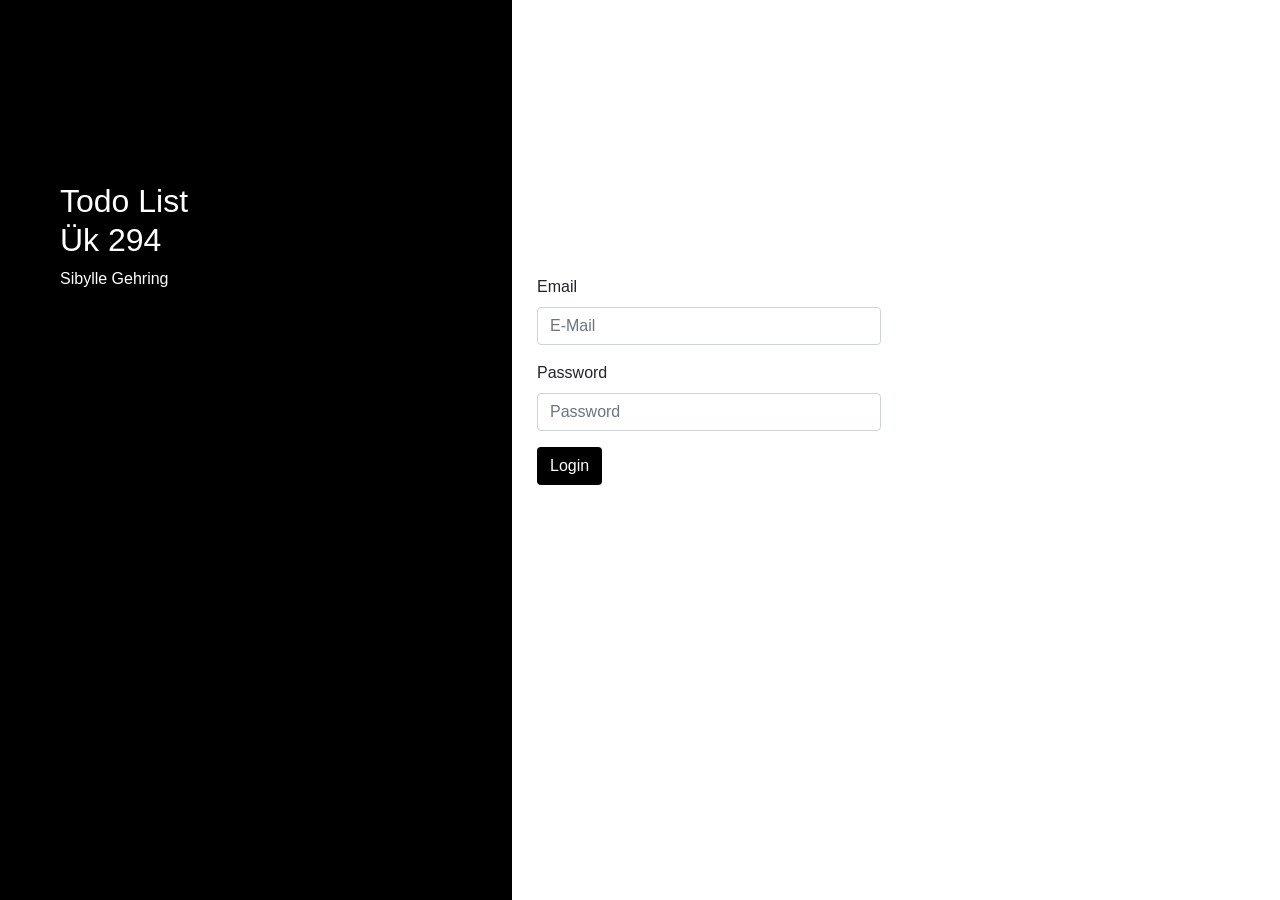
<file: frontend/index.html>
<!DOCTYPE html>
<html lang='en'>

<head>
   <meta charset='UTF-8'>
   <meta http-equiv='X-UA-Compatible' content='IE=edge'>
   <meta name='viewport' content='width=device-width, initial-scale=1.0'>
   <link rel='stylesheet' href='./style/styleLogin.css' />
   <script type='text/javascript' src='./scripts/login.js'></script>
   <!--Bootstrap-->
   <link href='//maxcdn.bootstrapcdn.com/bootstrap/4.0.0/css/bootstrap.min.css' rel='stylesheet' id='bootstrap-css'>
   <script src='//code.jquery.com/jquery-1.11.1.min.js'></script>
   <title>Login</title>
</head>

<body>

   <div class='sidenav'>
      <div class='login-main-text'>
         <h2>Todo List<br>Ük 294</h2>
         <p>Sibylle Gehring</p>
      </div>
   </div>
   <div class='main'>
      <div class='col-md-6 col-sm-12'>
         <div class='login-form'>
            <form id='loginForm'>
               <div class='form-group'>
                  <label>Email</label>
                  <input id='inputEmail' type='email' class='form-control' placeholder='E-Mail' required>
               </div>
               <div class='form-group'>
                  <label>Password</label>
                  <input id='inputPasswort' type='password' class='form-control' placeholder='Password' required>
                  <p id='warning'></p>
               </div>
               <button id='login' type='submit' class='btn btn-black'>Login</button>
            </form>
         </div>
      </div>
   </div>
</body>

</html>
</file>
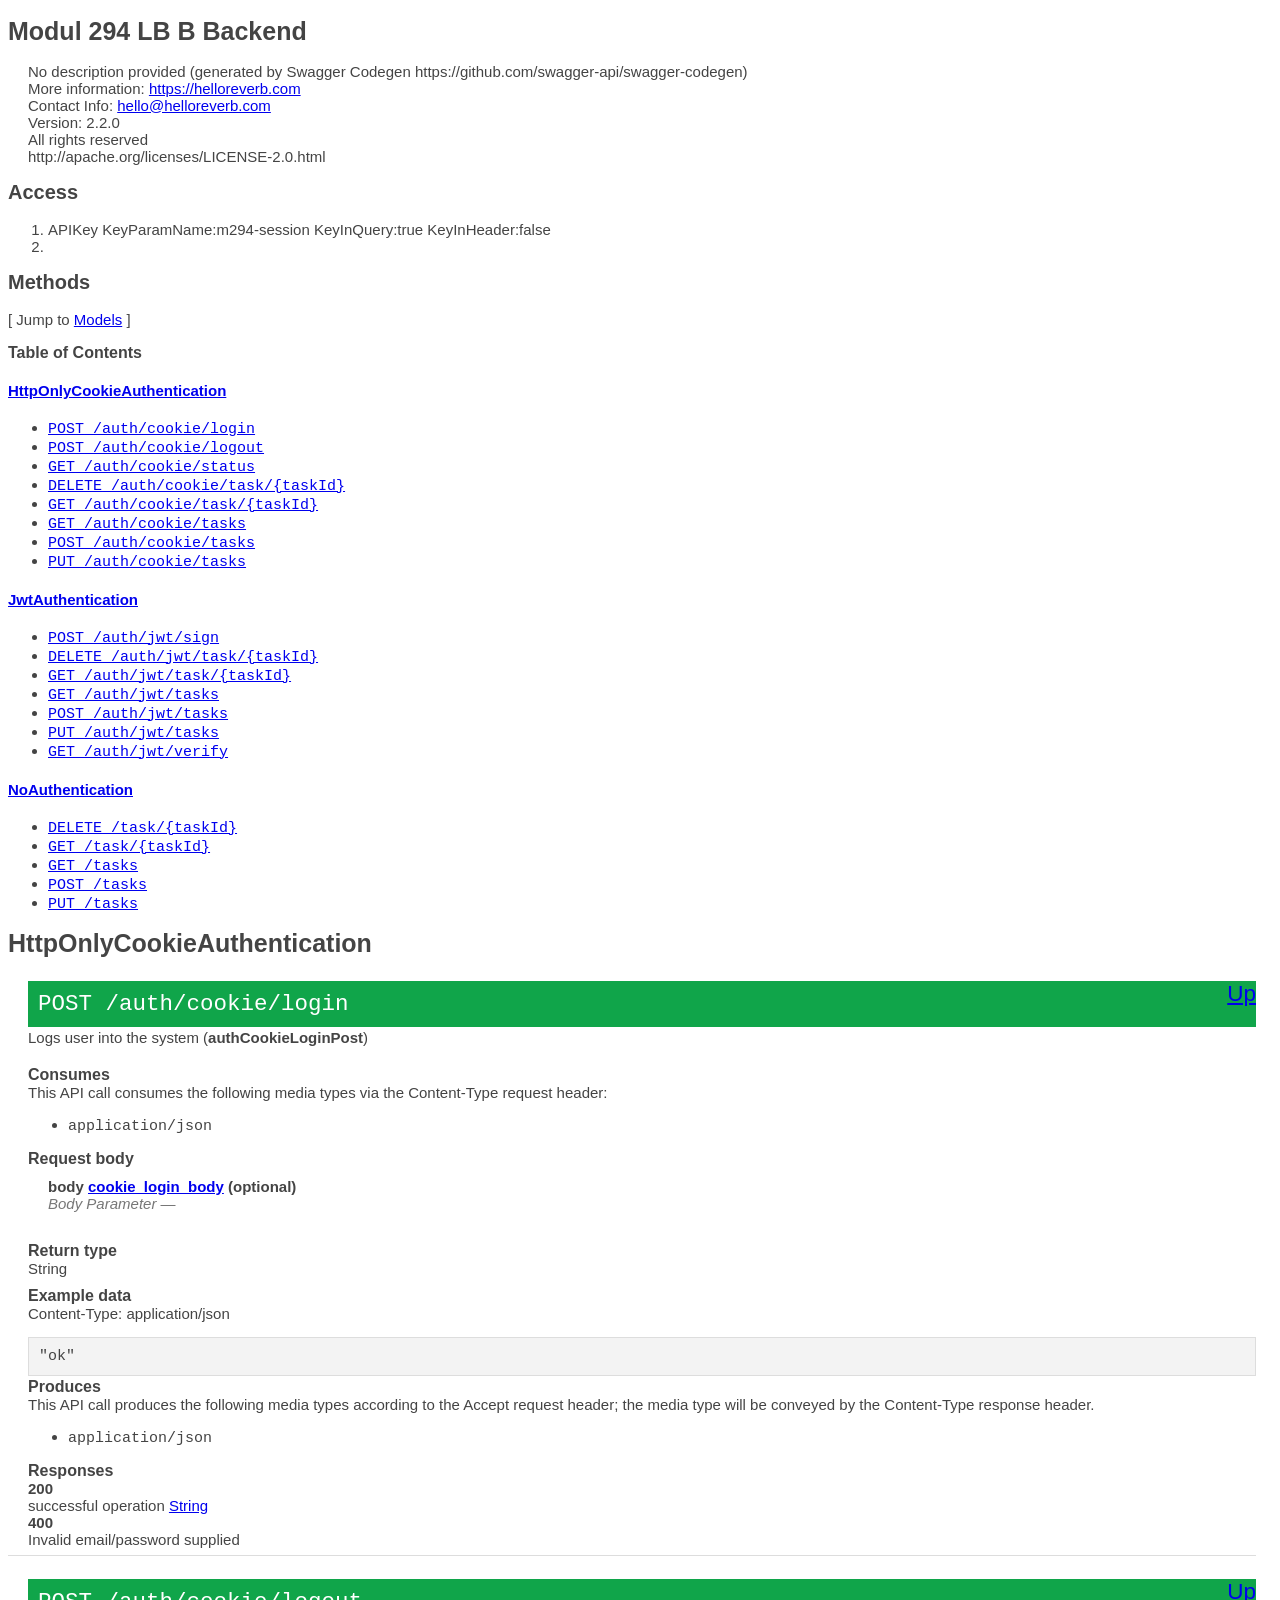
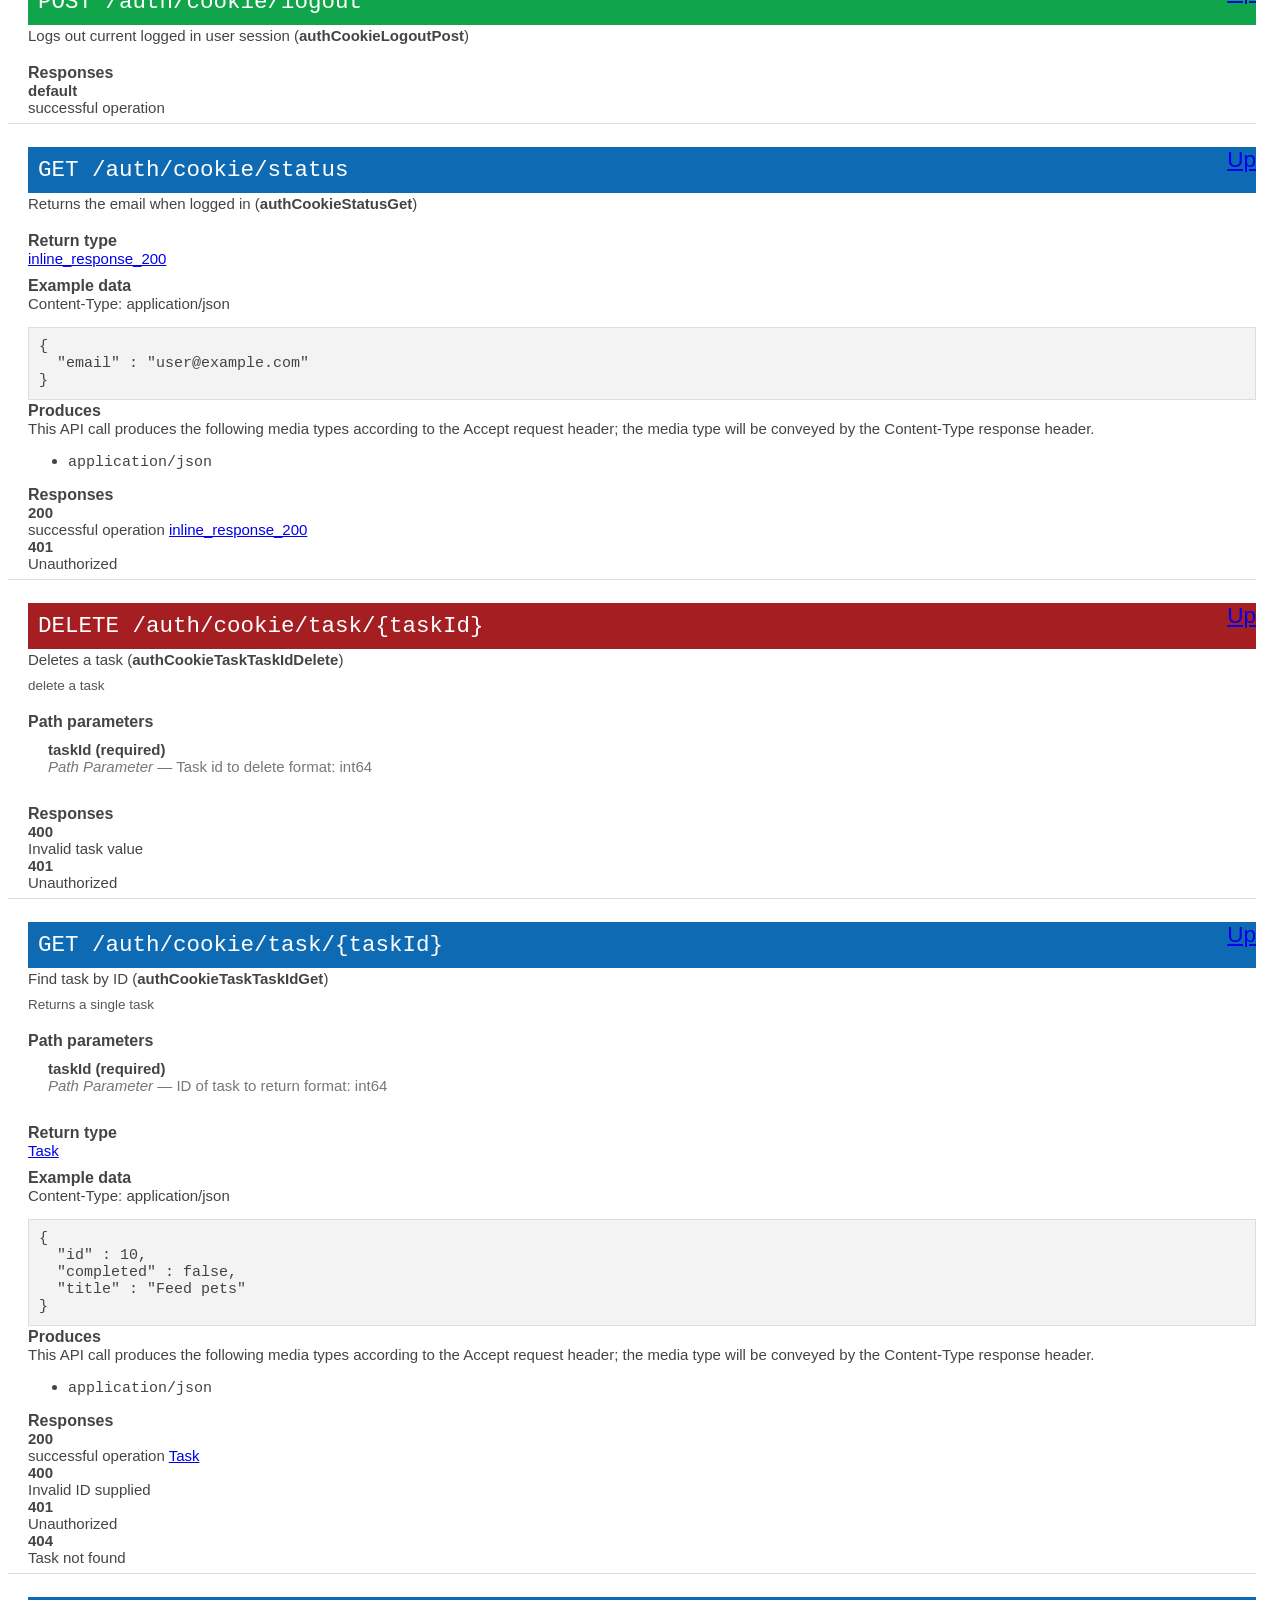
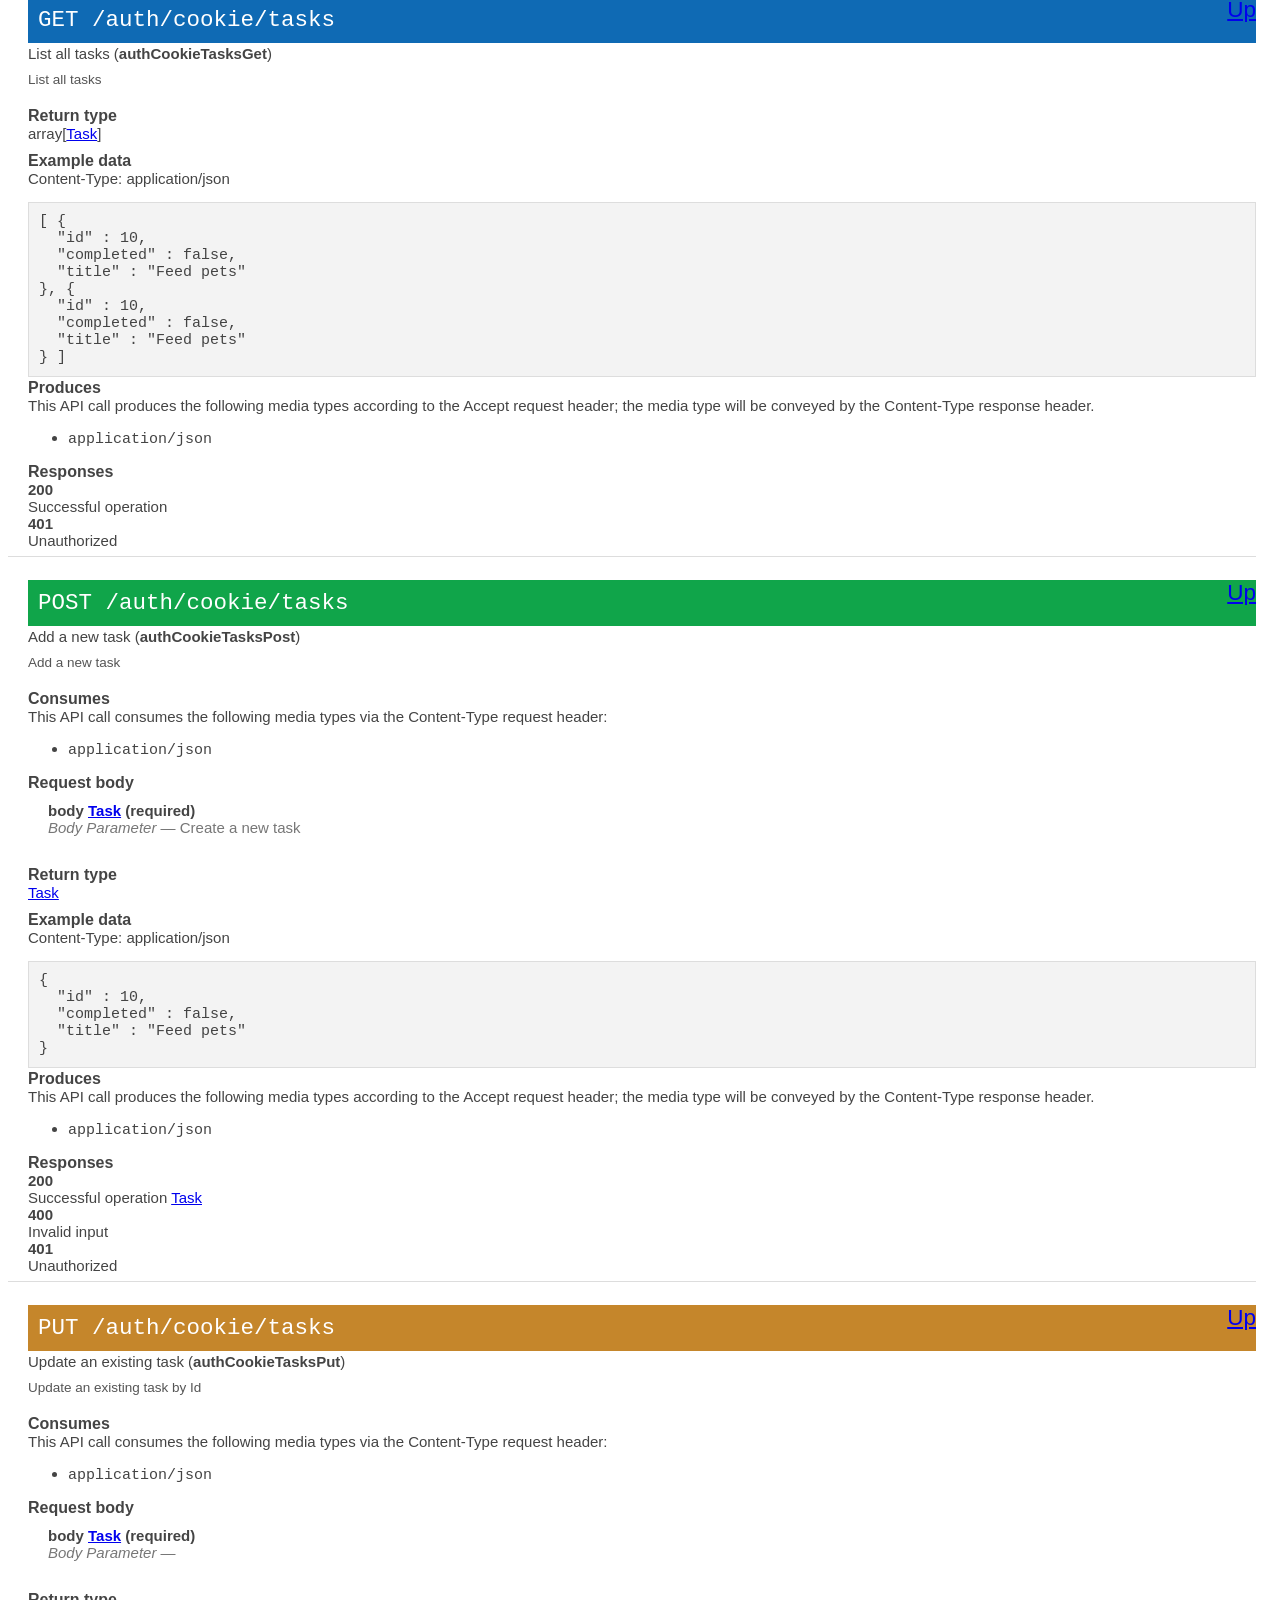
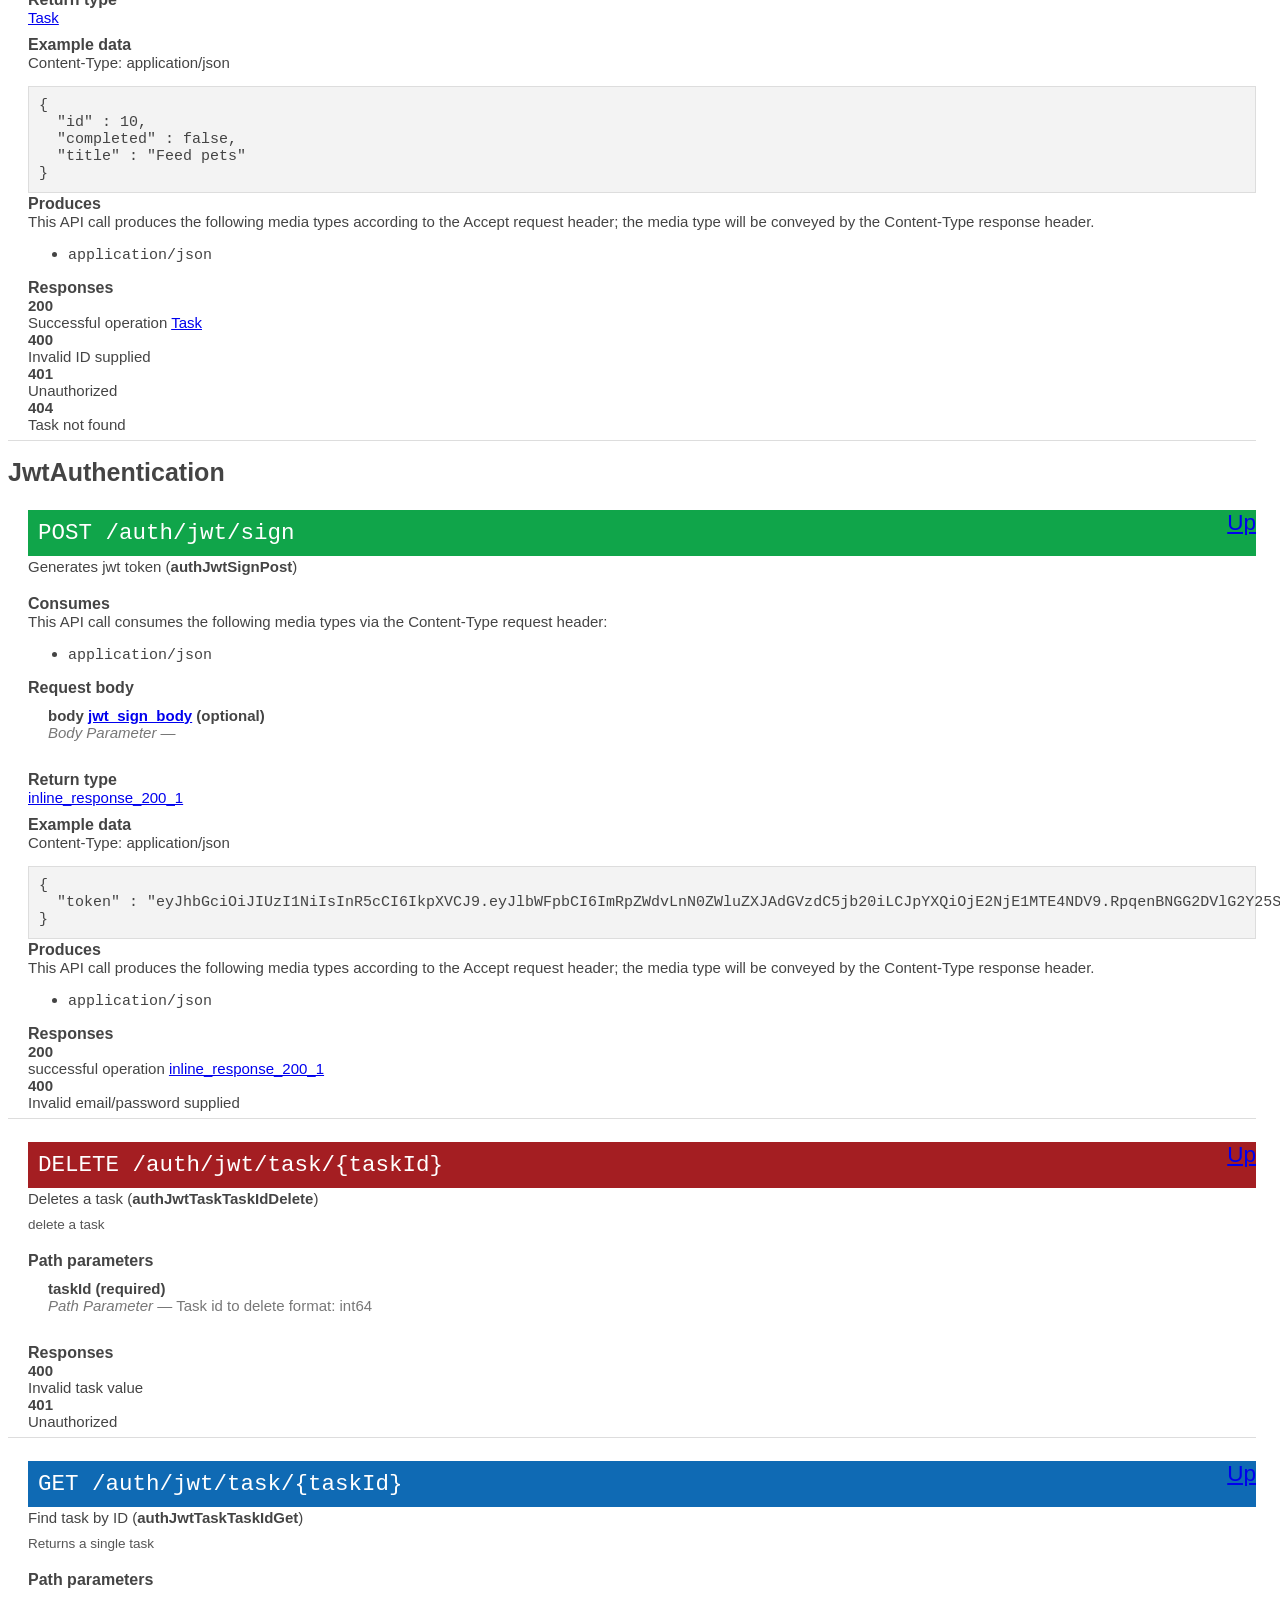
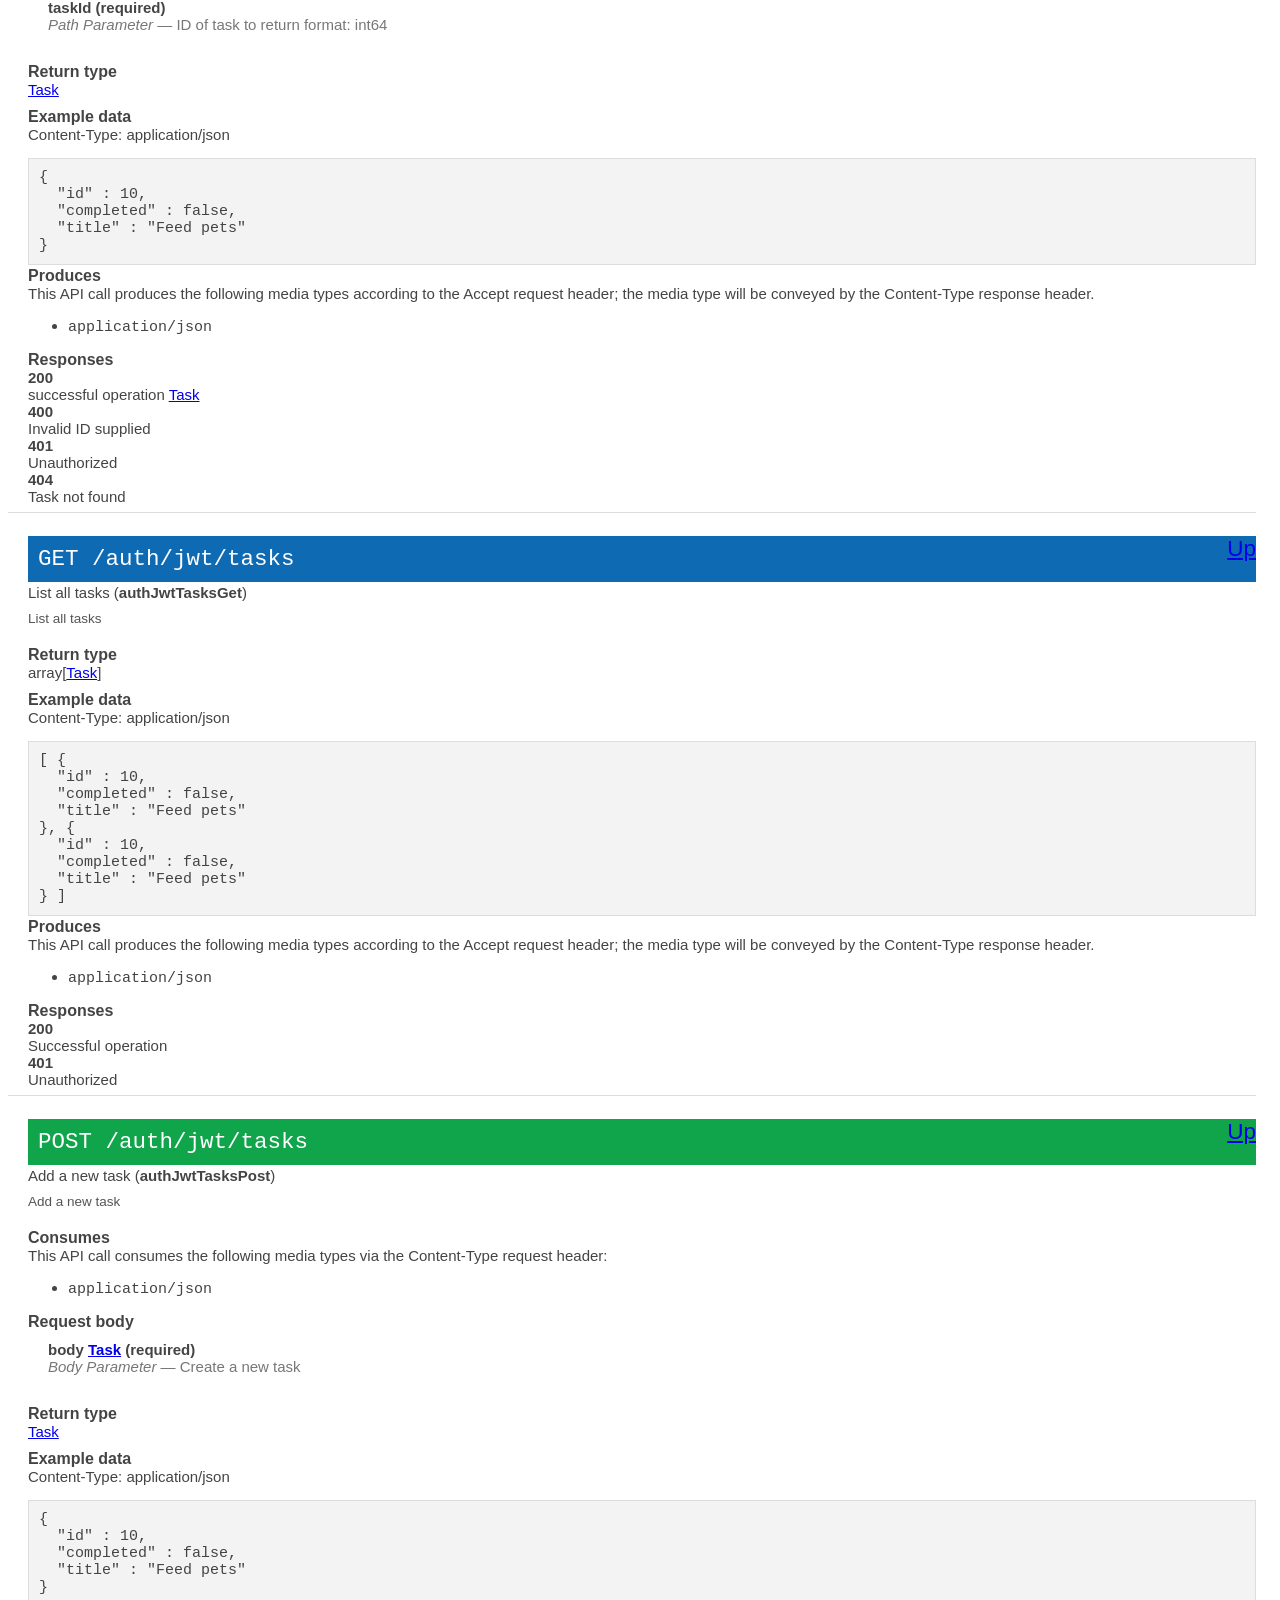
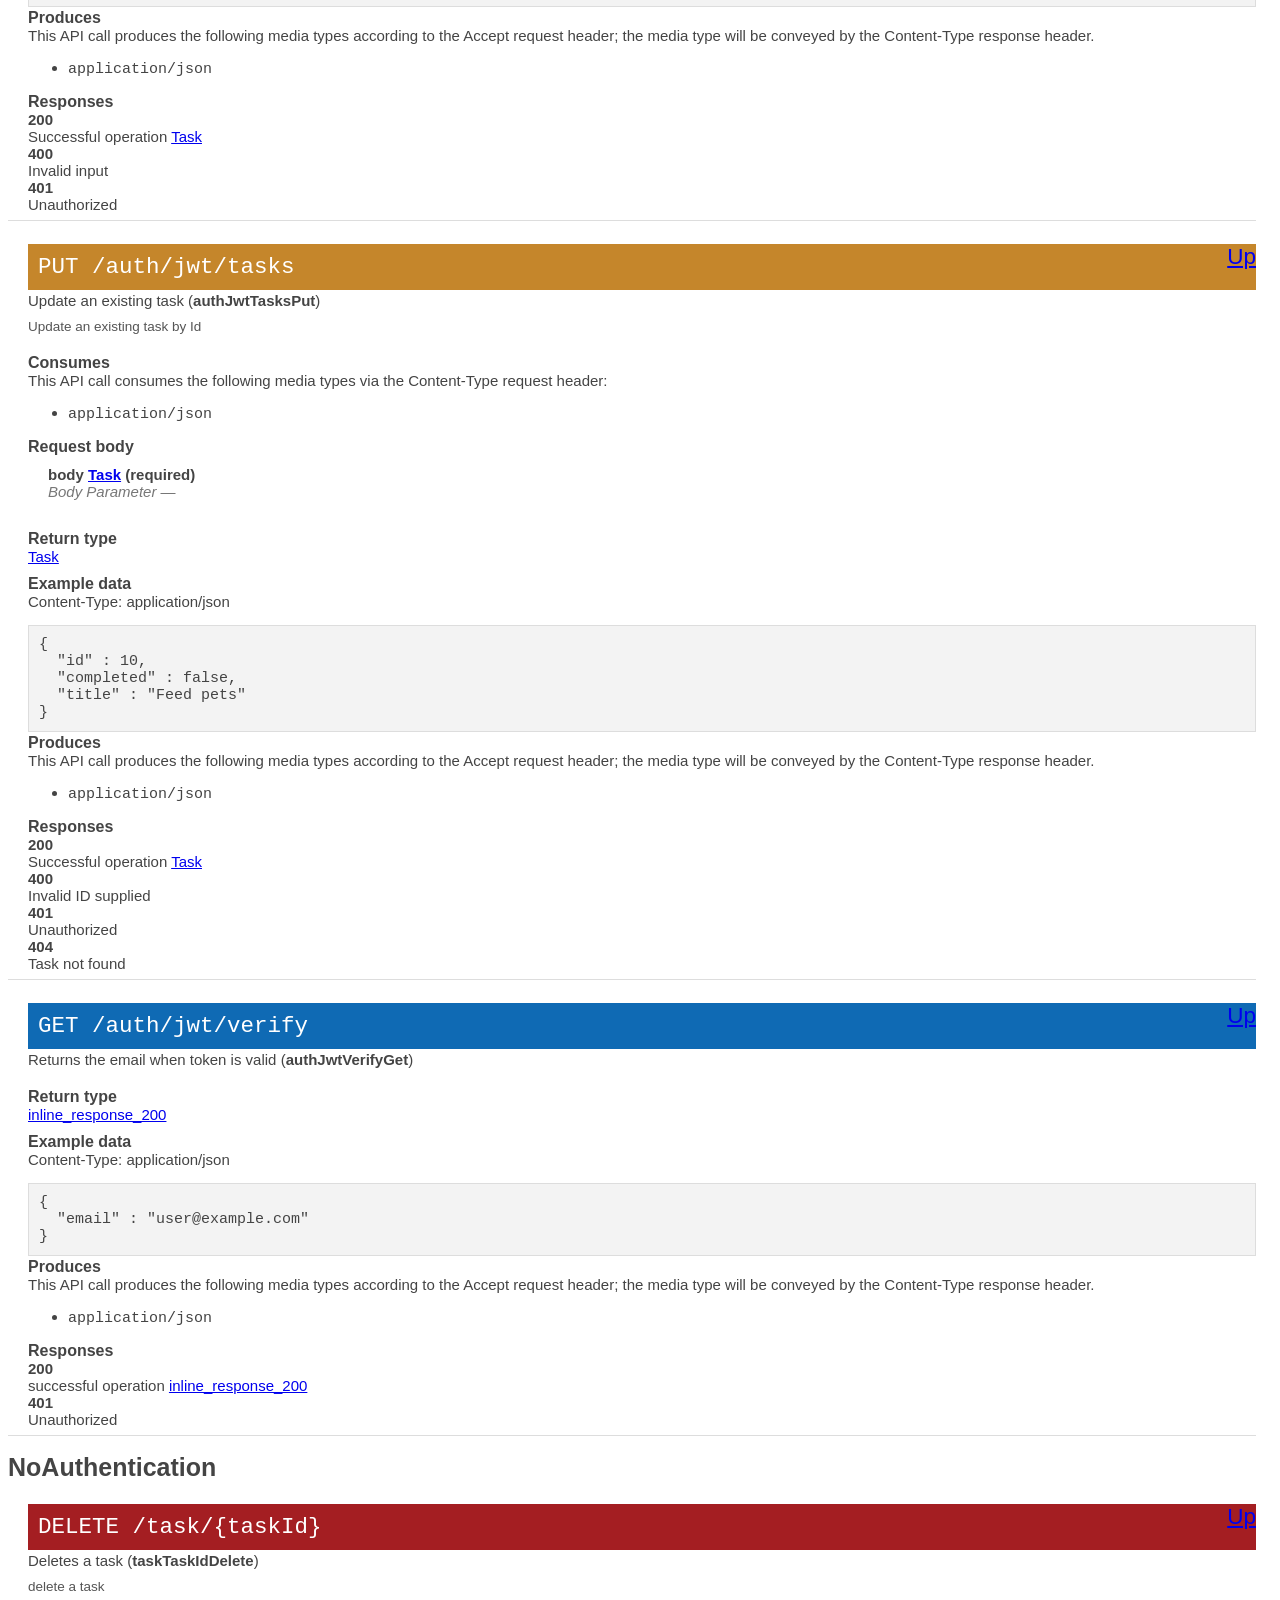
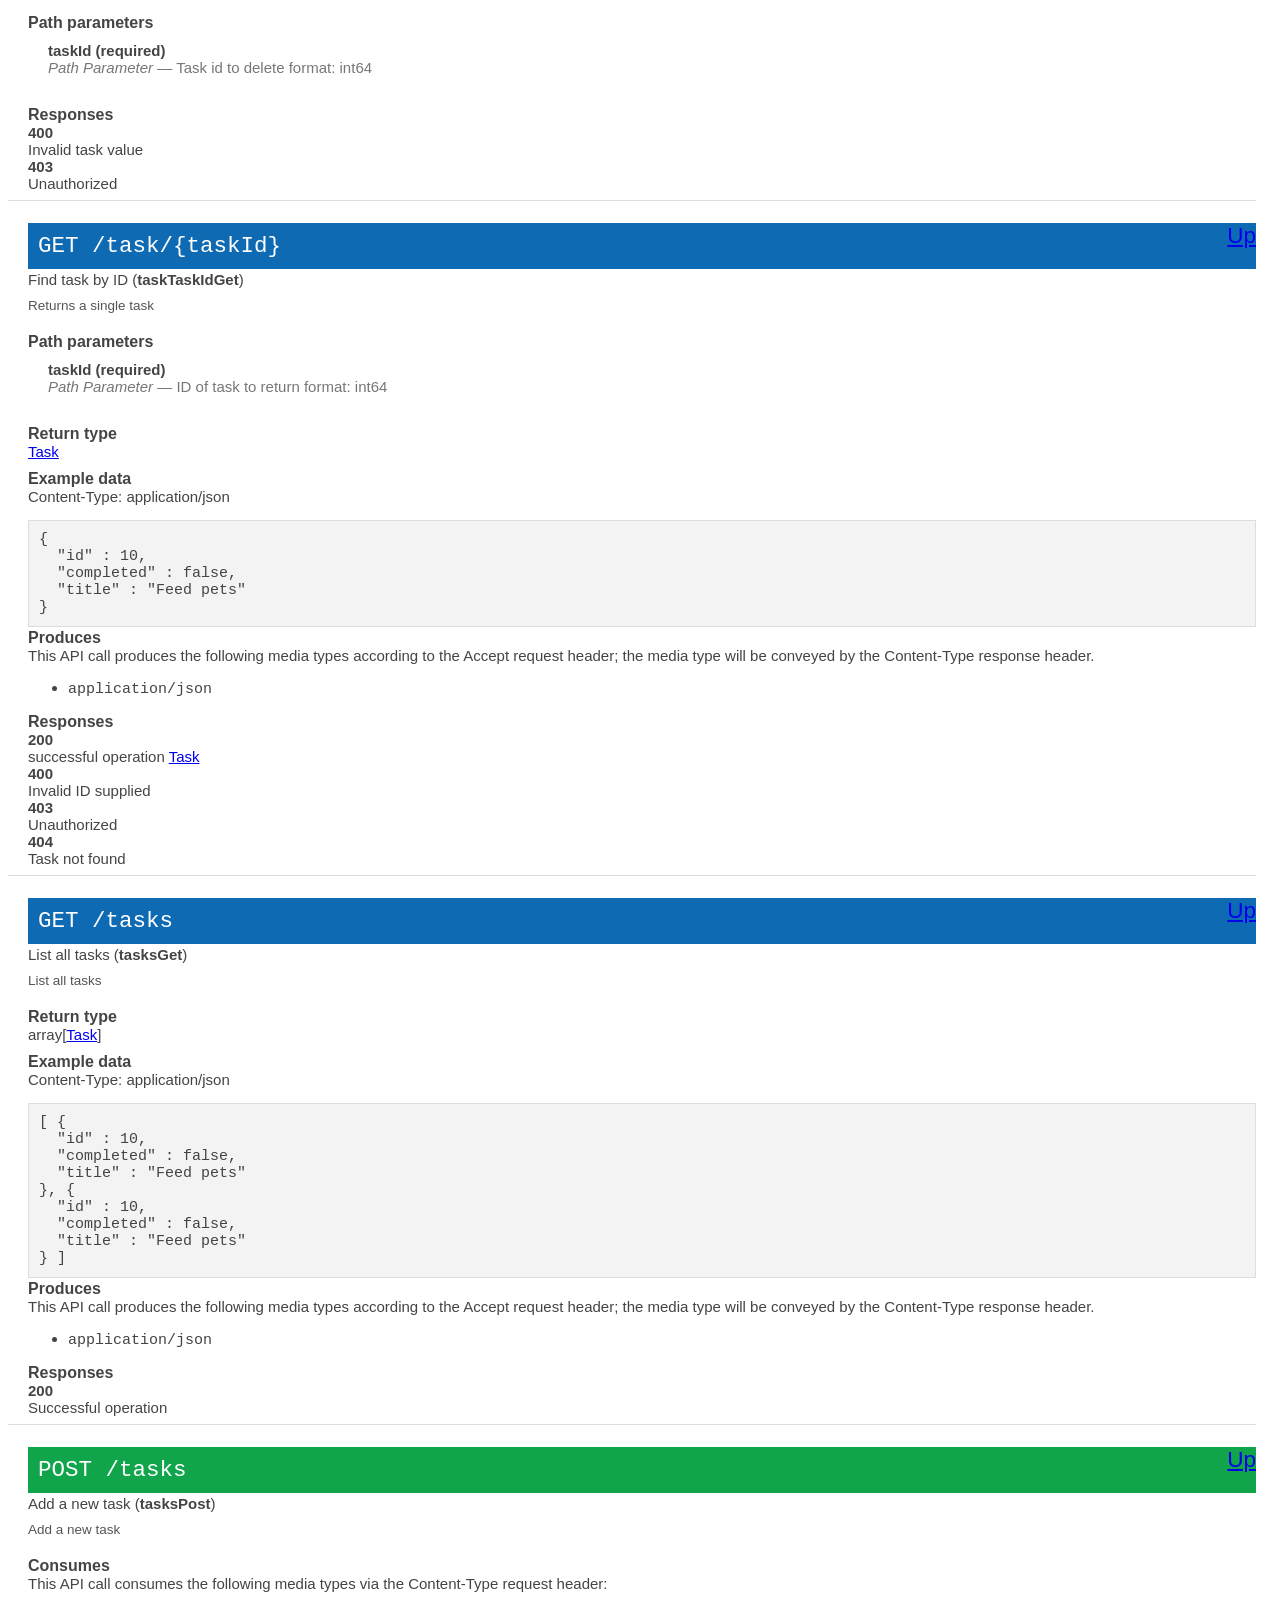
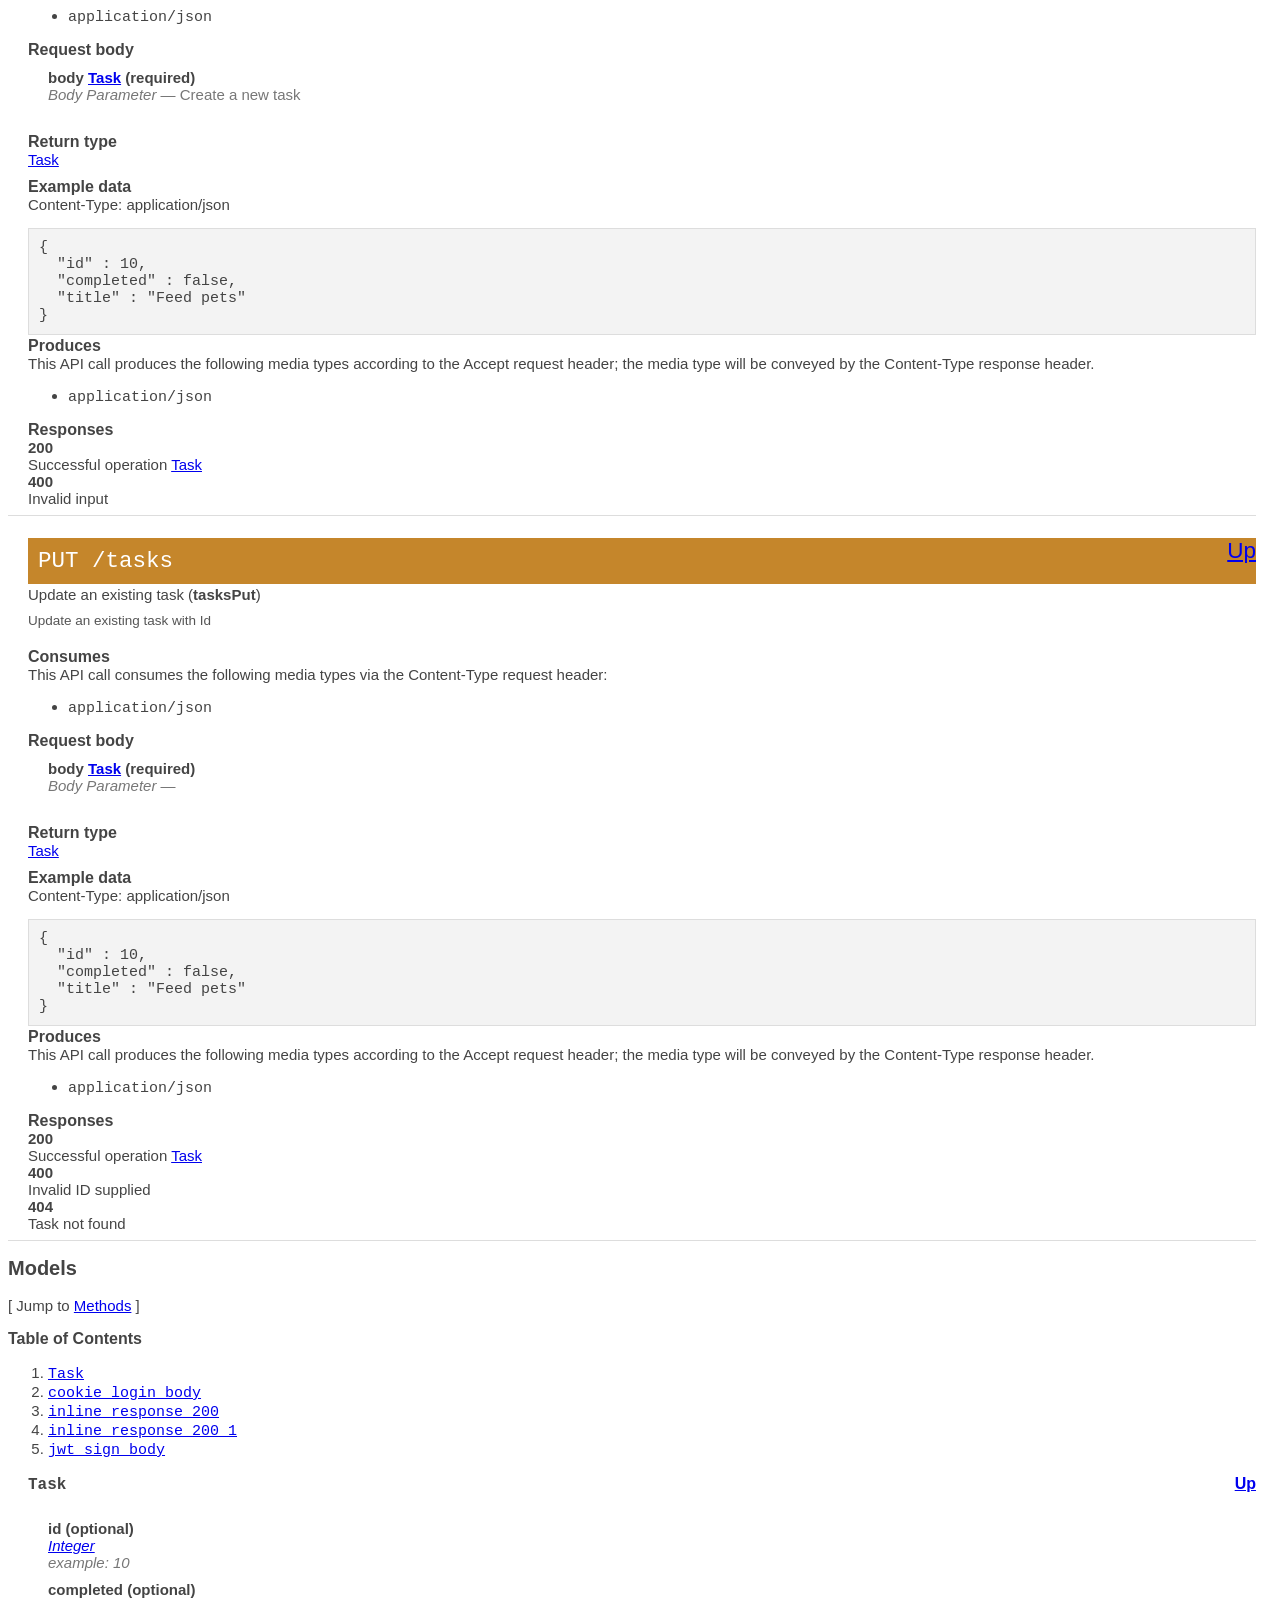
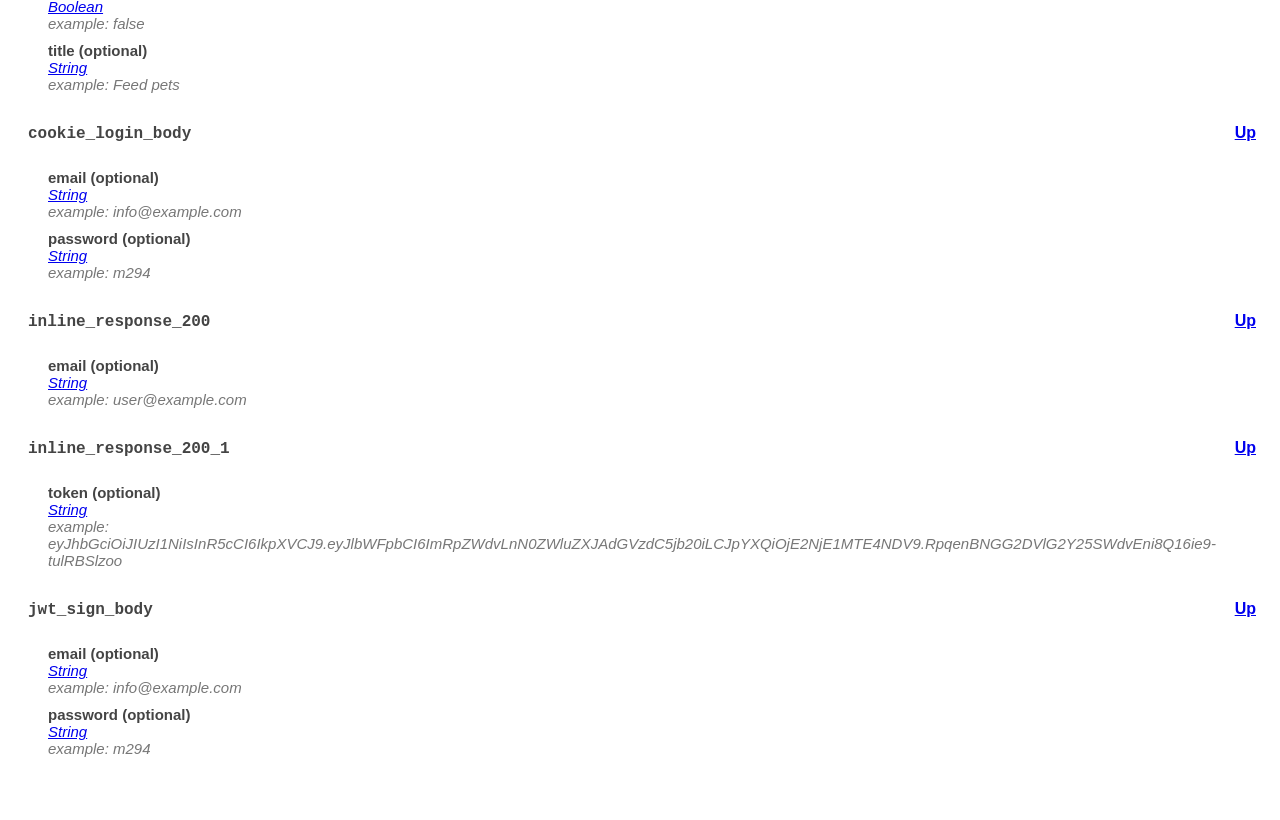
<file: m294-lb-backend-main/index.html>
<!doctype html>
<html>
  <head>
    <title>Modul 294 LB B Backend</title>
    <style type="text/css">
      body {
      	font-family: Trebuchet MS, sans-serif;
      	font-size: 15px;
      	color: #444;
      	margin-right: 24px;
      }
      
      h1	{
      	font-size: 25px;
      }
      h2	{
      	font-size: 20px;
      }
      h3	{
      	font-size: 16px;
      	font-weight: bold;
      }
      hr	{
      	height: 1px;
      	border: 0;
      	color: #ddd;
      	background-color: #ddd;
      }
      
      .app-desc {
        clear: both;
        margin-left: 20px;
      }
      .param-name {
        width: 100%;
      }
      .license-info {
        margin-left: 20px;
      }
      
      .license-url {
        margin-left: 20px;
      }
      
      .model {
        margin: 0 0 0px 20px;
      }
      
      .method {
        margin-left: 20px;
      }
      
      .method-notes	{
      	margin: 10px 0 20px 0;
      	font-size: 90%;
      	color: #555;
      }
      
      pre {
        padding: 10px;
        margin-bottom: 2px;
      }
      
      .http-method {
       text-transform: uppercase;
      }
      
      pre.get {
        background-color: #0f6ab4;
      }
      
      pre.post {
        background-color: #10a54a;
      }
      
      pre.put {
        background-color: #c5862b;
      }
      
      pre.delete {
        background-color: #a41e22;
      }
      
      .huge	{
      	color: #fff;
      }
      
      pre.example {
        background-color: #f3f3f3;
        padding: 10px;
        border: 1px solid #ddd;
      }
      
      code {
        white-space: pre;
      }
      
      .nickname {
        font-weight: bold;
      }
      
      .method-path {
        font-size: 1.5em;
        background-color: #0f6ab4;
      }
      
      .up {
        float:right;
      }
      
      .parameter {
        width: 500px;
      }
      
      .param {
        width: 500px;
        padding: 10px 0 0 20px;
        font-weight: bold;
      }
      
      .param-desc {
        width: 700px;
        padding: 0 0 0 20px;
        color: #777;
      }
      
      .param-type {
        font-style: italic;
      }
      
      .param-enum-header {
      width: 700px;
      padding: 0 0 0 60px;
      color: #777;
      font-weight: bold;
      }
      
      .param-enum {
      width: 700px;
      padding: 0 0 0 80px;
      color: #777;
      font-style: italic;
      }
      
      .field-label {
        padding: 0;
        margin: 0;
        clear: both;
      }
      
      .field-items	{
      	padding: 0 0 15px 0;
      	margin-bottom: 15px;
      }
      
      .return-type {
        clear: both;
        padding-bottom: 10px;
      }
      
      .param-header {
        font-weight: bold;
      }
      
      .method-tags {
        text-align: right;
      }
      
      .method-tag {
        background: none repeat scroll 0% 0% #24A600;
        border-radius: 3px;
        padding: 2px 10px;
        margin: 2px;
        color: #FFF;
        display: inline-block;
        text-decoration: none;
      }
    </style>
  </head>
  <body>
  <h1>Modul 294 LB B Backend</h1>
    <div class="app-desc">No description provided (generated by Swagger Codegen https://github.com/swagger-api/swagger-codegen)</div>
    <div class="app-desc">More information: <a href="https://helloreverb.com">https://helloreverb.com</a></div>
    <div class="app-desc">Contact Info: <a href="hello@helloreverb.com">hello@helloreverb.com</a></div>
    <div class="app-desc">Version: 2.2.0</div>
    
    <div class="license-info">All rights reserved</div>
    <div class="license-url">http://apache.org/licenses/LICENSE-2.0.html</div>
  <h2>Access</h2>
    <ol>
      <li>APIKey KeyParamName:m294-session KeyInQuery:true KeyInHeader:false</li>
      <li></li>
    </ol>

  <h2><a name="__Methods">Methods</a></h2>
  [ Jump to <a href="#__Models">Models</a> ]

  <h3>Table of Contents </h3>
  <div class="method-summary"></div>
  <h4><a href="#HttpOnlyCookieAuthentication">HttpOnlyCookieAuthentication</a></h4>
  <ul>
  <li><a href="#authCookieLoginPost"><code><span class="http-method">post</span> /auth/cookie/login</code></a></li>
  <li><a href="#authCookieLogoutPost"><code><span class="http-method">post</span> /auth/cookie/logout</code></a></li>
  <li><a href="#authCookieStatusGet"><code><span class="http-method">get</span> /auth/cookie/status</code></a></li>
  <li><a href="#authCookieTaskTaskIdDelete"><code><span class="http-method">delete</span> /auth/cookie/task/{taskId}</code></a></li>
  <li><a href="#authCookieTaskTaskIdGet"><code><span class="http-method">get</span> /auth/cookie/task/{taskId}</code></a></li>
  <li><a href="#authCookieTasksGet"><code><span class="http-method">get</span> /auth/cookie/tasks</code></a></li>
  <li><a href="#authCookieTasksPost"><code><span class="http-method">post</span> /auth/cookie/tasks</code></a></li>
  <li><a href="#authCookieTasksPut"><code><span class="http-method">put</span> /auth/cookie/tasks</code></a></li>
  </ul>
  <h4><a href="#JwtAuthentication">JwtAuthentication</a></h4>
  <ul>
  <li><a href="#authJwtSignPost"><code><span class="http-method">post</span> /auth/jwt/sign</code></a></li>
  <li><a href="#authJwtTaskTaskIdDelete"><code><span class="http-method">delete</span> /auth/jwt/task/{taskId}</code></a></li>
  <li><a href="#authJwtTaskTaskIdGet"><code><span class="http-method">get</span> /auth/jwt/task/{taskId}</code></a></li>
  <li><a href="#authJwtTasksGet"><code><span class="http-method">get</span> /auth/jwt/tasks</code></a></li>
  <li><a href="#authJwtTasksPost"><code><span class="http-method">post</span> /auth/jwt/tasks</code></a></li>
  <li><a href="#authJwtTasksPut"><code><span class="http-method">put</span> /auth/jwt/tasks</code></a></li>
  <li><a href="#authJwtVerifyGet"><code><span class="http-method">get</span> /auth/jwt/verify</code></a></li>
  </ul>
  <h4><a href="#NoAuthentication">NoAuthentication</a></h4>
  <ul>
  <li><a href="#taskTaskIdDelete"><code><span class="http-method">delete</span> /task/{taskId}</code></a></li>
  <li><a href="#taskTaskIdGet"><code><span class="http-method">get</span> /task/{taskId}</code></a></li>
  <li><a href="#tasksGet"><code><span class="http-method">get</span> /tasks</code></a></li>
  <li><a href="#tasksPost"><code><span class="http-method">post</span> /tasks</code></a></li>
  <li><a href="#tasksPut"><code><span class="http-method">put</span> /tasks</code></a></li>
  </ul>

  <h1><a name="HttpOnlyCookieAuthentication">HttpOnlyCookieAuthentication</a></h1>
  <div class="method"><a name="authCookieLoginPost"></a>
    <div class="method-path">
    <a class="up" href="#__Methods">Up</a>
    <pre class="post"><code class="huge"><span class="http-method">post</span> /auth/cookie/login</code></pre></div>
    <div class="method-summary">Logs user into the system (<span class="nickname">authCookieLoginPost</span>)</div>
    <div class="method-notes"></div>


    <h3 class="field-label">Consumes</h3>
    This API call consumes the following media types via the <span class="header">Content-Type</span> request header:
    <ul>
      <li><code>application/json</code></li>
    </ul>

    <h3 class="field-label">Request body</h3>
    <div class="field-items">
      <div class="param">body <a href="#cookie_login_body">cookie_login_body</a> (optional)</div>
      
            <div class="param-desc"><span class="param-type">Body Parameter</span> &mdash;  </div>
                </div>  <!-- field-items -->




    <h3 class="field-label">Return type</h3>
    <div class="return-type">
      
      String
    </div>

    <!--Todo: process Response Object and its headers, schema, examples -->

    <h3 class="field-label">Example data</h3>
    <div class="example-data-content-type">Content-Type: application/json</div>
    <pre class="example"><code>"ok"</code></pre>

    <h3 class="field-label">Produces</h3>
    This API call produces the following media types according to the <span class="header">Accept</span> request header;
    the media type will be conveyed by the <span class="header">Content-Type</span> response header.
    <ul>
      <li><code>application/json</code></li>
    </ul>

    <h3 class="field-label">Responses</h3>
    <h4 class="field-label">200</h4>
    successful operation
        <a href="#String">String</a>
    <h4 class="field-label">400</h4>
    Invalid email/password supplied
        <a href="#"></a>
  </div> <!-- method -->
  <hr/>
  <div class="method"><a name="authCookieLogoutPost"></a>
    <div class="method-path">
    <a class="up" href="#__Methods">Up</a>
    <pre class="post"><code class="huge"><span class="http-method">post</span> /auth/cookie/logout</code></pre></div>
    <div class="method-summary">Logs out current logged in user session (<span class="nickname">authCookieLogoutPost</span>)</div>
    <div class="method-notes"></div>








    <!--Todo: process Response Object and its headers, schema, examples -->



    <h3 class="field-label">Responses</h3>
    <h4 class="field-label">default</h4>
    successful operation
        <a href="#"></a>
  </div> <!-- method -->
  <hr/>
  <div class="method"><a name="authCookieStatusGet"></a>
    <div class="method-path">
    <a class="up" href="#__Methods">Up</a>
    <pre class="get"><code class="huge"><span class="http-method">get</span> /auth/cookie/status</code></pre></div>
    <div class="method-summary">Returns the email when logged in (<span class="nickname">authCookieStatusGet</span>)</div>
    <div class="method-notes"></div>







    <h3 class="field-label">Return type</h3>
    <div class="return-type">
      <a href="#inline_response_200">inline_response_200</a>
      
    </div>

    <!--Todo: process Response Object and its headers, schema, examples -->

    <h3 class="field-label">Example data</h3>
    <div class="example-data-content-type">Content-Type: application/json</div>
    <pre class="example"><code>{
  "email" : "user@example.com"
}</code></pre>

    <h3 class="field-label">Produces</h3>
    This API call produces the following media types according to the <span class="header">Accept</span> request header;
    the media type will be conveyed by the <span class="header">Content-Type</span> response header.
    <ul>
      <li><code>application/json</code></li>
    </ul>

    <h3 class="field-label">Responses</h3>
    <h4 class="field-label">200</h4>
    successful operation
        <a href="#inline_response_200">inline_response_200</a>
    <h4 class="field-label">401</h4>
    Unauthorized
        <a href="#"></a>
  </div> <!-- method -->
  <hr/>
  <div class="method"><a name="authCookieTaskTaskIdDelete"></a>
    <div class="method-path">
    <a class="up" href="#__Methods">Up</a>
    <pre class="delete"><code class="huge"><span class="http-method">delete</span> /auth/cookie/task/{taskId}</code></pre></div>
    <div class="method-summary">Deletes a task (<span class="nickname">authCookieTaskTaskIdDelete</span>)</div>
    <div class="method-notes">delete a task</div>

    <h3 class="field-label">Path parameters</h3>
    <div class="field-items">
      <div class="param">taskId (required)</div>
      
            <div class="param-desc"><span class="param-type">Path Parameter</span> &mdash; Task id to delete format: int64</div>    </div>  <!-- field-items -->







    <!--Todo: process Response Object and its headers, schema, examples -->



    <h3 class="field-label">Responses</h3>
    <h4 class="field-label">400</h4>
    Invalid task value
        <a href="#"></a>
    <h4 class="field-label">401</h4>
    Unauthorized
        <a href="#"></a>
  </div> <!-- method -->
  <hr/>
  <div class="method"><a name="authCookieTaskTaskIdGet"></a>
    <div class="method-path">
    <a class="up" href="#__Methods">Up</a>
    <pre class="get"><code class="huge"><span class="http-method">get</span> /auth/cookie/task/{taskId}</code></pre></div>
    <div class="method-summary">Find task by ID (<span class="nickname">authCookieTaskTaskIdGet</span>)</div>
    <div class="method-notes">Returns a single task</div>

    <h3 class="field-label">Path parameters</h3>
    <div class="field-items">
      <div class="param">taskId (required)</div>
      
            <div class="param-desc"><span class="param-type">Path Parameter</span> &mdash; ID of task to return format: int64</div>    </div>  <!-- field-items -->






    <h3 class="field-label">Return type</h3>
    <div class="return-type">
      <a href="#Task">Task</a>
      
    </div>

    <!--Todo: process Response Object and its headers, schema, examples -->

    <h3 class="field-label">Example data</h3>
    <div class="example-data-content-type">Content-Type: application/json</div>
    <pre class="example"><code>{
  "id" : 10,
  "completed" : false,
  "title" : "Feed pets"
}</code></pre>

    <h3 class="field-label">Produces</h3>
    This API call produces the following media types according to the <span class="header">Accept</span> request header;
    the media type will be conveyed by the <span class="header">Content-Type</span> response header.
    <ul>
      <li><code>application/json</code></li>
    </ul>

    <h3 class="field-label">Responses</h3>
    <h4 class="field-label">200</h4>
    successful operation
        <a href="#Task">Task</a>
    <h4 class="field-label">400</h4>
    Invalid ID supplied
        <a href="#"></a>
    <h4 class="field-label">401</h4>
    Unauthorized
        <a href="#"></a>
    <h4 class="field-label">404</h4>
    Task not found
        <a href="#"></a>
  </div> <!-- method -->
  <hr/>
  <div class="method"><a name="authCookieTasksGet"></a>
    <div class="method-path">
    <a class="up" href="#__Methods">Up</a>
    <pre class="get"><code class="huge"><span class="http-method">get</span> /auth/cookie/tasks</code></pre></div>
    <div class="method-summary">List all tasks (<span class="nickname">authCookieTasksGet</span>)</div>
    <div class="method-notes">List all tasks</div>







    <h3 class="field-label">Return type</h3>
    <div class="return-type">
      array[<a href="#Task">Task</a>]
      
    </div>

    <!--Todo: process Response Object and its headers, schema, examples -->

    <h3 class="field-label">Example data</h3>
    <div class="example-data-content-type">Content-Type: application/json</div>
    <pre class="example"><code>[ {
  "id" : 10,
  "completed" : false,
  "title" : "Feed pets"
}, {
  "id" : 10,
  "completed" : false,
  "title" : "Feed pets"
} ]</code></pre>

    <h3 class="field-label">Produces</h3>
    This API call produces the following media types according to the <span class="header">Accept</span> request header;
    the media type will be conveyed by the <span class="header">Content-Type</span> response header.
    <ul>
      <li><code>application/json</code></li>
    </ul>

    <h3 class="field-label">Responses</h3>
    <h4 class="field-label">200</h4>
    Successful operation
        
    <h4 class="field-label">401</h4>
    Unauthorized
        <a href="#"></a>
  </div> <!-- method -->
  <hr/>
  <div class="method"><a name="authCookieTasksPost"></a>
    <div class="method-path">
    <a class="up" href="#__Methods">Up</a>
    <pre class="post"><code class="huge"><span class="http-method">post</span> /auth/cookie/tasks</code></pre></div>
    <div class="method-summary">Add a new task (<span class="nickname">authCookieTasksPost</span>)</div>
    <div class="method-notes">Add a new task</div>


    <h3 class="field-label">Consumes</h3>
    This API call consumes the following media types via the <span class="header">Content-Type</span> request header:
    <ul>
      <li><code>application/json</code></li>
    </ul>

    <h3 class="field-label">Request body</h3>
    <div class="field-items">
      <div class="param">body <a href="#Task">Task</a> (required)</div>
      
            <div class="param-desc"><span class="param-type">Body Parameter</span> &mdash; Create a new task </div>
                </div>  <!-- field-items -->




    <h3 class="field-label">Return type</h3>
    <div class="return-type">
      <a href="#Task">Task</a>
      
    </div>

    <!--Todo: process Response Object and its headers, schema, examples -->

    <h3 class="field-label">Example data</h3>
    <div class="example-data-content-type">Content-Type: application/json</div>
    <pre class="example"><code>{
  "id" : 10,
  "completed" : false,
  "title" : "Feed pets"
}</code></pre>

    <h3 class="field-label">Produces</h3>
    This API call produces the following media types according to the <span class="header">Accept</span> request header;
    the media type will be conveyed by the <span class="header">Content-Type</span> response header.
    <ul>
      <li><code>application/json</code></li>
    </ul>

    <h3 class="field-label">Responses</h3>
    <h4 class="field-label">200</h4>
    Successful operation
        <a href="#Task">Task</a>
    <h4 class="field-label">400</h4>
    Invalid input
        <a href="#"></a>
    <h4 class="field-label">401</h4>
    Unauthorized
        <a href="#"></a>
  </div> <!-- method -->
  <hr/>
  <div class="method"><a name="authCookieTasksPut"></a>
    <div class="method-path">
    <a class="up" href="#__Methods">Up</a>
    <pre class="put"><code class="huge"><span class="http-method">put</span> /auth/cookie/tasks</code></pre></div>
    <div class="method-summary">Update an existing task (<span class="nickname">authCookieTasksPut</span>)</div>
    <div class="method-notes">Update an existing task by Id</div>


    <h3 class="field-label">Consumes</h3>
    This API call consumes the following media types via the <span class="header">Content-Type</span> request header:
    <ul>
      <li><code>application/json</code></li>
    </ul>

    <h3 class="field-label">Request body</h3>
    <div class="field-items">
      <div class="param">body <a href="#Task">Task</a> (required)</div>
      
            <div class="param-desc"><span class="param-type">Body Parameter</span> &mdash;  </div>
                </div>  <!-- field-items -->




    <h3 class="field-label">Return type</h3>
    <div class="return-type">
      <a href="#Task">Task</a>
      
    </div>

    <!--Todo: process Response Object and its headers, schema, examples -->

    <h3 class="field-label">Example data</h3>
    <div class="example-data-content-type">Content-Type: application/json</div>
    <pre class="example"><code>{
  "id" : 10,
  "completed" : false,
  "title" : "Feed pets"
}</code></pre>

    <h3 class="field-label">Produces</h3>
    This API call produces the following media types according to the <span class="header">Accept</span> request header;
    the media type will be conveyed by the <span class="header">Content-Type</span> response header.
    <ul>
      <li><code>application/json</code></li>
    </ul>

    <h3 class="field-label">Responses</h3>
    <h4 class="field-label">200</h4>
    Successful operation
        <a href="#Task">Task</a>
    <h4 class="field-label">400</h4>
    Invalid ID supplied
        <a href="#"></a>
    <h4 class="field-label">401</h4>
    Unauthorized
        <a href="#"></a>
    <h4 class="field-label">404</h4>
    Task not found
        <a href="#"></a>
  </div> <!-- method -->
  <hr/>
  <h1><a name="JwtAuthentication">JwtAuthentication</a></h1>
  <div class="method"><a name="authJwtSignPost"></a>
    <div class="method-path">
    <a class="up" href="#__Methods">Up</a>
    <pre class="post"><code class="huge"><span class="http-method">post</span> /auth/jwt/sign</code></pre></div>
    <div class="method-summary">Generates jwt token (<span class="nickname">authJwtSignPost</span>)</div>
    <div class="method-notes"></div>


    <h3 class="field-label">Consumes</h3>
    This API call consumes the following media types via the <span class="header">Content-Type</span> request header:
    <ul>
      <li><code>application/json</code></li>
    </ul>

    <h3 class="field-label">Request body</h3>
    <div class="field-items">
      <div class="param">body <a href="#jwt_sign_body">jwt_sign_body</a> (optional)</div>
      
            <div class="param-desc"><span class="param-type">Body Parameter</span> &mdash;  </div>
                </div>  <!-- field-items -->




    <h3 class="field-label">Return type</h3>
    <div class="return-type">
      <a href="#inline_response_200_1">inline_response_200_1</a>
      
    </div>

    <!--Todo: process Response Object and its headers, schema, examples -->

    <h3 class="field-label">Example data</h3>
    <div class="example-data-content-type">Content-Type: application/json</div>
    <pre class="example"><code>{
  "token" : "eyJhbGciOiJIUzI1NiIsInR5cCI6IkpXVCJ9.eyJlbWFpbCI6ImRpZWdvLnN0ZWluZXJAdGVzdC5jb20iLCJpYXQiOjE2NjE1MTE4NDV9.RpqenBNGG2DVlG2Y25SWdvEni8Q16ie9-tulRBSlzoo"
}</code></pre>

    <h3 class="field-label">Produces</h3>
    This API call produces the following media types according to the <span class="header">Accept</span> request header;
    the media type will be conveyed by the <span class="header">Content-Type</span> response header.
    <ul>
      <li><code>application/json</code></li>
    </ul>

    <h3 class="field-label">Responses</h3>
    <h4 class="field-label">200</h4>
    successful operation
        <a href="#inline_response_200_1">inline_response_200_1</a>
    <h4 class="field-label">400</h4>
    Invalid email/password supplied
        <a href="#"></a>
  </div> <!-- method -->
  <hr/>
  <div class="method"><a name="authJwtTaskTaskIdDelete"></a>
    <div class="method-path">
    <a class="up" href="#__Methods">Up</a>
    <pre class="delete"><code class="huge"><span class="http-method">delete</span> /auth/jwt/task/{taskId}</code></pre></div>
    <div class="method-summary">Deletes a task (<span class="nickname">authJwtTaskTaskIdDelete</span>)</div>
    <div class="method-notes">delete a task</div>

    <h3 class="field-label">Path parameters</h3>
    <div class="field-items">
      <div class="param">taskId (required)</div>
      
            <div class="param-desc"><span class="param-type">Path Parameter</span> &mdash; Task id to delete format: int64</div>    </div>  <!-- field-items -->







    <!--Todo: process Response Object and its headers, schema, examples -->



    <h3 class="field-label">Responses</h3>
    <h4 class="field-label">400</h4>
    Invalid task value
        <a href="#"></a>
    <h4 class="field-label">401</h4>
    Unauthorized
        <a href="#"></a>
  </div> <!-- method -->
  <hr/>
  <div class="method"><a name="authJwtTaskTaskIdGet"></a>
    <div class="method-path">
    <a class="up" href="#__Methods">Up</a>
    <pre class="get"><code class="huge"><span class="http-method">get</span> /auth/jwt/task/{taskId}</code></pre></div>
    <div class="method-summary">Find task by ID (<span class="nickname">authJwtTaskTaskIdGet</span>)</div>
    <div class="method-notes">Returns a single task</div>

    <h3 class="field-label">Path parameters</h3>
    <div class="field-items">
      <div class="param">taskId (required)</div>
      
            <div class="param-desc"><span class="param-type">Path Parameter</span> &mdash; ID of task to return format: int64</div>    </div>  <!-- field-items -->






    <h3 class="field-label">Return type</h3>
    <div class="return-type">
      <a href="#Task">Task</a>
      
    </div>

    <!--Todo: process Response Object and its headers, schema, examples -->

    <h3 class="field-label">Example data</h3>
    <div class="example-data-content-type">Content-Type: application/json</div>
    <pre class="example"><code>{
  "id" : 10,
  "completed" : false,
  "title" : "Feed pets"
}</code></pre>

    <h3 class="field-label">Produces</h3>
    This API call produces the following media types according to the <span class="header">Accept</span> request header;
    the media type will be conveyed by the <span class="header">Content-Type</span> response header.
    <ul>
      <li><code>application/json</code></li>
    </ul>

    <h3 class="field-label">Responses</h3>
    <h4 class="field-label">200</h4>
    successful operation
        <a href="#Task">Task</a>
    <h4 class="field-label">400</h4>
    Invalid ID supplied
        <a href="#"></a>
    <h4 class="field-label">401</h4>
    Unauthorized
        <a href="#"></a>
    <h4 class="field-label">404</h4>
    Task not found
        <a href="#"></a>
  </div> <!-- method -->
  <hr/>
  <div class="method"><a name="authJwtTasksGet"></a>
    <div class="method-path">
    <a class="up" href="#__Methods">Up</a>
    <pre class="get"><code class="huge"><span class="http-method">get</span> /auth/jwt/tasks</code></pre></div>
    <div class="method-summary">List all tasks (<span class="nickname">authJwtTasksGet</span>)</div>
    <div class="method-notes">List all tasks</div>







    <h3 class="field-label">Return type</h3>
    <div class="return-type">
      array[<a href="#Task">Task</a>]
      
    </div>

    <!--Todo: process Response Object and its headers, schema, examples -->

    <h3 class="field-label">Example data</h3>
    <div class="example-data-content-type">Content-Type: application/json</div>
    <pre class="example"><code>[ {
  "id" : 10,
  "completed" : false,
  "title" : "Feed pets"
}, {
  "id" : 10,
  "completed" : false,
  "title" : "Feed pets"
} ]</code></pre>

    <h3 class="field-label">Produces</h3>
    This API call produces the following media types according to the <span class="header">Accept</span> request header;
    the media type will be conveyed by the <span class="header">Content-Type</span> response header.
    <ul>
      <li><code>application/json</code></li>
    </ul>

    <h3 class="field-label">Responses</h3>
    <h4 class="field-label">200</h4>
    Successful operation
        
    <h4 class="field-label">401</h4>
    Unauthorized
        <a href="#"></a>
  </div> <!-- method -->
  <hr/>
  <div class="method"><a name="authJwtTasksPost"></a>
    <div class="method-path">
    <a class="up" href="#__Methods">Up</a>
    <pre class="post"><code class="huge"><span class="http-method">post</span> /auth/jwt/tasks</code></pre></div>
    <div class="method-summary">Add a new task (<span class="nickname">authJwtTasksPost</span>)</div>
    <div class="method-notes">Add a new task</div>


    <h3 class="field-label">Consumes</h3>
    This API call consumes the following media types via the <span class="header">Content-Type</span> request header:
    <ul>
      <li><code>application/json</code></li>
    </ul>

    <h3 class="field-label">Request body</h3>
    <div class="field-items">
      <div class="param">body <a href="#Task">Task</a> (required)</div>
      
            <div class="param-desc"><span class="param-type">Body Parameter</span> &mdash; Create a new task </div>
                </div>  <!-- field-items -->




    <h3 class="field-label">Return type</h3>
    <div class="return-type">
      <a href="#Task">Task</a>
      
    </div>

    <!--Todo: process Response Object and its headers, schema, examples -->

    <h3 class="field-label">Example data</h3>
    <div class="example-data-content-type">Content-Type: application/json</div>
    <pre class="example"><code>{
  "id" : 10,
  "completed" : false,
  "title" : "Feed pets"
}</code></pre>

    <h3 class="field-label">Produces</h3>
    This API call produces the following media types according to the <span class="header">Accept</span> request header;
    the media type will be conveyed by the <span class="header">Content-Type</span> response header.
    <ul>
      <li><code>application/json</code></li>
    </ul>

    <h3 class="field-label">Responses</h3>
    <h4 class="field-label">200</h4>
    Successful operation
        <a href="#Task">Task</a>
    <h4 class="field-label">400</h4>
    Invalid input
        <a href="#"></a>
    <h4 class="field-label">401</h4>
    Unauthorized
        <a href="#"></a>
  </div> <!-- method -->
  <hr/>
  <div class="method"><a name="authJwtTasksPut"></a>
    <div class="method-path">
    <a class="up" href="#__Methods">Up</a>
    <pre class="put"><code class="huge"><span class="http-method">put</span> /auth/jwt/tasks</code></pre></div>
    <div class="method-summary">Update an existing task (<span class="nickname">authJwtTasksPut</span>)</div>
    <div class="method-notes">Update an existing task by Id</div>


    <h3 class="field-label">Consumes</h3>
    This API call consumes the following media types via the <span class="header">Content-Type</span> request header:
    <ul>
      <li><code>application/json</code></li>
    </ul>

    <h3 class="field-label">Request body</h3>
    <div class="field-items">
      <div class="param">body <a href="#Task">Task</a> (required)</div>
      
            <div class="param-desc"><span class="param-type">Body Parameter</span> &mdash;  </div>
                </div>  <!-- field-items -->




    <h3 class="field-label">Return type</h3>
    <div class="return-type">
      <a href="#Task">Task</a>
      
    </div>

    <!--Todo: process Response Object and its headers, schema, examples -->

    <h3 class="field-label">Example data</h3>
    <div class="example-data-content-type">Content-Type: application/json</div>
    <pre class="example"><code>{
  "id" : 10,
  "completed" : false,
  "title" : "Feed pets"
}</code></pre>

    <h3 class="field-label">Produces</h3>
    This API call produces the following media types according to the <span class="header">Accept</span> request header;
    the media type will be conveyed by the <span class="header">Content-Type</span> response header.
    <ul>
      <li><code>application/json</code></li>
    </ul>

    <h3 class="field-label">Responses</h3>
    <h4 class="field-label">200</h4>
    Successful operation
        <a href="#Task">Task</a>
    <h4 class="field-label">400</h4>
    Invalid ID supplied
        <a href="#"></a>
    <h4 class="field-label">401</h4>
    Unauthorized
        <a href="#"></a>
    <h4 class="field-label">404</h4>
    Task not found
        <a href="#"></a>
  </div> <!-- method -->
  <hr/>
  <div class="method"><a name="authJwtVerifyGet"></a>
    <div class="method-path">
    <a class="up" href="#__Methods">Up</a>
    <pre class="get"><code class="huge"><span class="http-method">get</span> /auth/jwt/verify</code></pre></div>
    <div class="method-summary">Returns the email when token is valid (<span class="nickname">authJwtVerifyGet</span>)</div>
    <div class="method-notes"></div>







    <h3 class="field-label">Return type</h3>
    <div class="return-type">
      <a href="#inline_response_200">inline_response_200</a>
      
    </div>

    <!--Todo: process Response Object and its headers, schema, examples -->

    <h3 class="field-label">Example data</h3>
    <div class="example-data-content-type">Content-Type: application/json</div>
    <pre class="example"><code>{
  "email" : "user@example.com"
}</code></pre>

    <h3 class="field-label">Produces</h3>
    This API call produces the following media types according to the <span class="header">Accept</span> request header;
    the media type will be conveyed by the <span class="header">Content-Type</span> response header.
    <ul>
      <li><code>application/json</code></li>
    </ul>

    <h3 class="field-label">Responses</h3>
    <h4 class="field-label">200</h4>
    successful operation
        <a href="#inline_response_200">inline_response_200</a>
    <h4 class="field-label">401</h4>
    Unauthorized
        <a href="#"></a>
  </div> <!-- method -->
  <hr/>
  <h1><a name="NoAuthentication">NoAuthentication</a></h1>
  <div class="method"><a name="taskTaskIdDelete"></a>
    <div class="method-path">
    <a class="up" href="#__Methods">Up</a>
    <pre class="delete"><code class="huge"><span class="http-method">delete</span> /task/{taskId}</code></pre></div>
    <div class="method-summary">Deletes a task (<span class="nickname">taskTaskIdDelete</span>)</div>
    <div class="method-notes">delete a task</div>

    <h3 class="field-label">Path parameters</h3>
    <div class="field-items">
      <div class="param">taskId (required)</div>
      
            <div class="param-desc"><span class="param-type">Path Parameter</span> &mdash; Task id to delete format: int64</div>    </div>  <!-- field-items -->







    <!--Todo: process Response Object and its headers, schema, examples -->



    <h3 class="field-label">Responses</h3>
    <h4 class="field-label">400</h4>
    Invalid task value
        <a href="#"></a>
    <h4 class="field-label">403</h4>
    Unauthorized
        <a href="#"></a>
  </div> <!-- method -->
  <hr/>
  <div class="method"><a name="taskTaskIdGet"></a>
    <div class="method-path">
    <a class="up" href="#__Methods">Up</a>
    <pre class="get"><code class="huge"><span class="http-method">get</span> /task/{taskId}</code></pre></div>
    <div class="method-summary">Find task by ID (<span class="nickname">taskTaskIdGet</span>)</div>
    <div class="method-notes">Returns a single task</div>

    <h3 class="field-label">Path parameters</h3>
    <div class="field-items">
      <div class="param">taskId (required)</div>
      
            <div class="param-desc"><span class="param-type">Path Parameter</span> &mdash; ID of task to return format: int64</div>    </div>  <!-- field-items -->






    <h3 class="field-label">Return type</h3>
    <div class="return-type">
      <a href="#Task">Task</a>
      
    </div>

    <!--Todo: process Response Object and its headers, schema, examples -->

    <h3 class="field-label">Example data</h3>
    <div class="example-data-content-type">Content-Type: application/json</div>
    <pre class="example"><code>{
  "id" : 10,
  "completed" : false,
  "title" : "Feed pets"
}</code></pre>

    <h3 class="field-label">Produces</h3>
    This API call produces the following media types according to the <span class="header">Accept</span> request header;
    the media type will be conveyed by the <span class="header">Content-Type</span> response header.
    <ul>
      <li><code>application/json</code></li>
    </ul>

    <h3 class="field-label">Responses</h3>
    <h4 class="field-label">200</h4>
    successful operation
        <a href="#Task">Task</a>
    <h4 class="field-label">400</h4>
    Invalid ID supplied
        <a href="#"></a>
    <h4 class="field-label">403</h4>
    Unauthorized
        <a href="#"></a>
    <h4 class="field-label">404</h4>
    Task not found
        <a href="#"></a>
  </div> <!-- method -->
  <hr/>
  <div class="method"><a name="tasksGet"></a>
    <div class="method-path">
    <a class="up" href="#__Methods">Up</a>
    <pre class="get"><code class="huge"><span class="http-method">get</span> /tasks</code></pre></div>
    <div class="method-summary">List all tasks (<span class="nickname">tasksGet</span>)</div>
    <div class="method-notes">List all tasks</div>







    <h3 class="field-label">Return type</h3>
    <div class="return-type">
      array[<a href="#Task">Task</a>]
      
    </div>

    <!--Todo: process Response Object and its headers, schema, examples -->

    <h3 class="field-label">Example data</h3>
    <div class="example-data-content-type">Content-Type: application/json</div>
    <pre class="example"><code>[ {
  "id" : 10,
  "completed" : false,
  "title" : "Feed pets"
}, {
  "id" : 10,
  "completed" : false,
  "title" : "Feed pets"
} ]</code></pre>

    <h3 class="field-label">Produces</h3>
    This API call produces the following media types according to the <span class="header">Accept</span> request header;
    the media type will be conveyed by the <span class="header">Content-Type</span> response header.
    <ul>
      <li><code>application/json</code></li>
    </ul>

    <h3 class="field-label">Responses</h3>
    <h4 class="field-label">200</h4>
    Successful operation
        
  </div> <!-- method -->
  <hr/>
  <div class="method"><a name="tasksPost"></a>
    <div class="method-path">
    <a class="up" href="#__Methods">Up</a>
    <pre class="post"><code class="huge"><span class="http-method">post</span> /tasks</code></pre></div>
    <div class="method-summary">Add a new task (<span class="nickname">tasksPost</span>)</div>
    <div class="method-notes">Add a new task</div>


    <h3 class="field-label">Consumes</h3>
    This API call consumes the following media types via the <span class="header">Content-Type</span> request header:
    <ul>
      <li><code>application/json</code></li>
    </ul>

    <h3 class="field-label">Request body</h3>
    <div class="field-items">
      <div class="param">body <a href="#Task">Task</a> (required)</div>
      
            <div class="param-desc"><span class="param-type">Body Parameter</span> &mdash; Create a new task </div>
                </div>  <!-- field-items -->




    <h3 class="field-label">Return type</h3>
    <div class="return-type">
      <a href="#Task">Task</a>
      
    </div>

    <!--Todo: process Response Object and its headers, schema, examples -->

    <h3 class="field-label">Example data</h3>
    <div class="example-data-content-type">Content-Type: application/json</div>
    <pre class="example"><code>{
  "id" : 10,
  "completed" : false,
  "title" : "Feed pets"
}</code></pre>

    <h3 class="field-label">Produces</h3>
    This API call produces the following media types according to the <span class="header">Accept</span> request header;
    the media type will be conveyed by the <span class="header">Content-Type</span> response header.
    <ul>
      <li><code>application/json</code></li>
    </ul>

    <h3 class="field-label">Responses</h3>
    <h4 class="field-label">200</h4>
    Successful operation
        <a href="#Task">Task</a>
    <h4 class="field-label">400</h4>
    Invalid input
        <a href="#"></a>
  </div> <!-- method -->
  <hr/>
  <div class="method"><a name="tasksPut"></a>
    <div class="method-path">
    <a class="up" href="#__Methods">Up</a>
    <pre class="put"><code class="huge"><span class="http-method">put</span> /tasks</code></pre></div>
    <div class="method-summary">Update an existing task (<span class="nickname">tasksPut</span>)</div>
    <div class="method-notes">Update an existing task with Id</div>


    <h3 class="field-label">Consumes</h3>
    This API call consumes the following media types via the <span class="header">Content-Type</span> request header:
    <ul>
      <li><code>application/json</code></li>
    </ul>

    <h3 class="field-label">Request body</h3>
    <div class="field-items">
      <div class="param">body <a href="#Task">Task</a> (required)</div>
      
            <div class="param-desc"><span class="param-type">Body Parameter</span> &mdash;  </div>
                </div>  <!-- field-items -->




    <h3 class="field-label">Return type</h3>
    <div class="return-type">
      <a href="#Task">Task</a>
      
    </div>

    <!--Todo: process Response Object and its headers, schema, examples -->

    <h3 class="field-label">Example data</h3>
    <div class="example-data-content-type">Content-Type: application/json</div>
    <pre class="example"><code>{
  "id" : 10,
  "completed" : false,
  "title" : "Feed pets"
}</code></pre>

    <h3 class="field-label">Produces</h3>
    This API call produces the following media types according to the <span class="header">Accept</span> request header;
    the media type will be conveyed by the <span class="header">Content-Type</span> response header.
    <ul>
      <li><code>application/json</code></li>
    </ul>

    <h3 class="field-label">Responses</h3>
    <h4 class="field-label">200</h4>
    Successful operation
        <a href="#Task">Task</a>
    <h4 class="field-label">400</h4>
    Invalid ID supplied
        <a href="#"></a>
    <h4 class="field-label">404</h4>
    Task not found
        <a href="#"></a>
  </div> <!-- method -->
  <hr/>

  <h2><a name="__Models">Models</a></h2>
  [ Jump to <a href="#__Methods">Methods</a> ]

  <h3>Table of Contents</h3>
  <ol>
    <li><a href="#Task"><code>Task</code></a></li>
    <li><a href="#cookie_login_body"><code>cookie_login_body</code></a></li>
    <li><a href="#inline_response_200"><code>inline_response_200</code></a></li>
    <li><a href="#inline_response_200_1"><code>inline_response_200_1</code></a></li>
    <li><a href="#jwt_sign_body"><code>jwt_sign_body</code></a></li>
  </ol>

  <div class="model">
    <h3><a name="Task"><code>Task</code></a> <a class="up" href="#__Models">Up</a></h3>
    
    <div class="field-items">
      <div class="param">id (optional)</div><div class="param-desc"><span class="param-type"><a href="#integer">Integer</a></span>  </div>
          <div class="param-desc"><span class="param-type">example: 10</span></div>
<div class="param">completed (optional)</div><div class="param-desc"><span class="param-type"><a href="#boolean">Boolean</a></span>  </div>
          <div class="param-desc"><span class="param-type">example: false</span></div>
<div class="param">title (optional)</div><div class="param-desc"><span class="param-type"><a href="#string">String</a></span>  </div>
          <div class="param-desc"><span class="param-type">example: Feed pets</span></div>
    </div>  <!-- field-items -->
  </div>
  <div class="model">
    <h3><a name="cookie_login_body"><code>cookie_login_body</code></a> <a class="up" href="#__Models">Up</a></h3>
    
    <div class="field-items">
      <div class="param">email (optional)</div><div class="param-desc"><span class="param-type"><a href="#string">String</a></span>  </div>
          <div class="param-desc"><span class="param-type">example: info@example.com</span></div>
<div class="param">password (optional)</div><div class="param-desc"><span class="param-type"><a href="#string">String</a></span>  </div>
          <div class="param-desc"><span class="param-type">example: m294</span></div>
    </div>  <!-- field-items -->
  </div>
  <div class="model">
    <h3><a name="inline_response_200"><code>inline_response_200</code></a> <a class="up" href="#__Models">Up</a></h3>
    
    <div class="field-items">
      <div class="param">email (optional)</div><div class="param-desc"><span class="param-type"><a href="#string">String</a></span>  </div>
          <div class="param-desc"><span class="param-type">example: user@example.com</span></div>
    </div>  <!-- field-items -->
  </div>
  <div class="model">
    <h3><a name="inline_response_200_1"><code>inline_response_200_1</code></a> <a class="up" href="#__Models">Up</a></h3>
    
    <div class="field-items">
      <div class="param">token (optional)</div><div class="param-desc"><span class="param-type"><a href="#string">String</a></span>  </div>
          <div class="param-desc"><span class="param-type">example: eyJhbGciOiJIUzI1NiIsInR5cCI6IkpXVCJ9.eyJlbWFpbCI6ImRpZWdvLnN0ZWluZXJAdGVzdC5jb20iLCJpYXQiOjE2NjE1MTE4NDV9.RpqenBNGG2DVlG2Y25SWdvEni8Q16ie9-tulRBSlzoo</span></div>
    </div>  <!-- field-items -->
  </div>
  <div class="model">
    <h3><a name="jwt_sign_body"><code>jwt_sign_body</code></a> <a class="up" href="#__Models">Up</a></h3>
    
    <div class="field-items">
      <div class="param">email (optional)</div><div class="param-desc"><span class="param-type"><a href="#string">String</a></span>  </div>
          <div class="param-desc"><span class="param-type">example: info@example.com</span></div>
<div class="param">password (optional)</div><div class="param-desc"><span class="param-type"><a href="#string">String</a></span>  </div>
          <div class="param-desc"><span class="param-type">example: m294</span></div>
    </div>  <!-- field-items -->
  </div>
  </body>
</html>
</file>
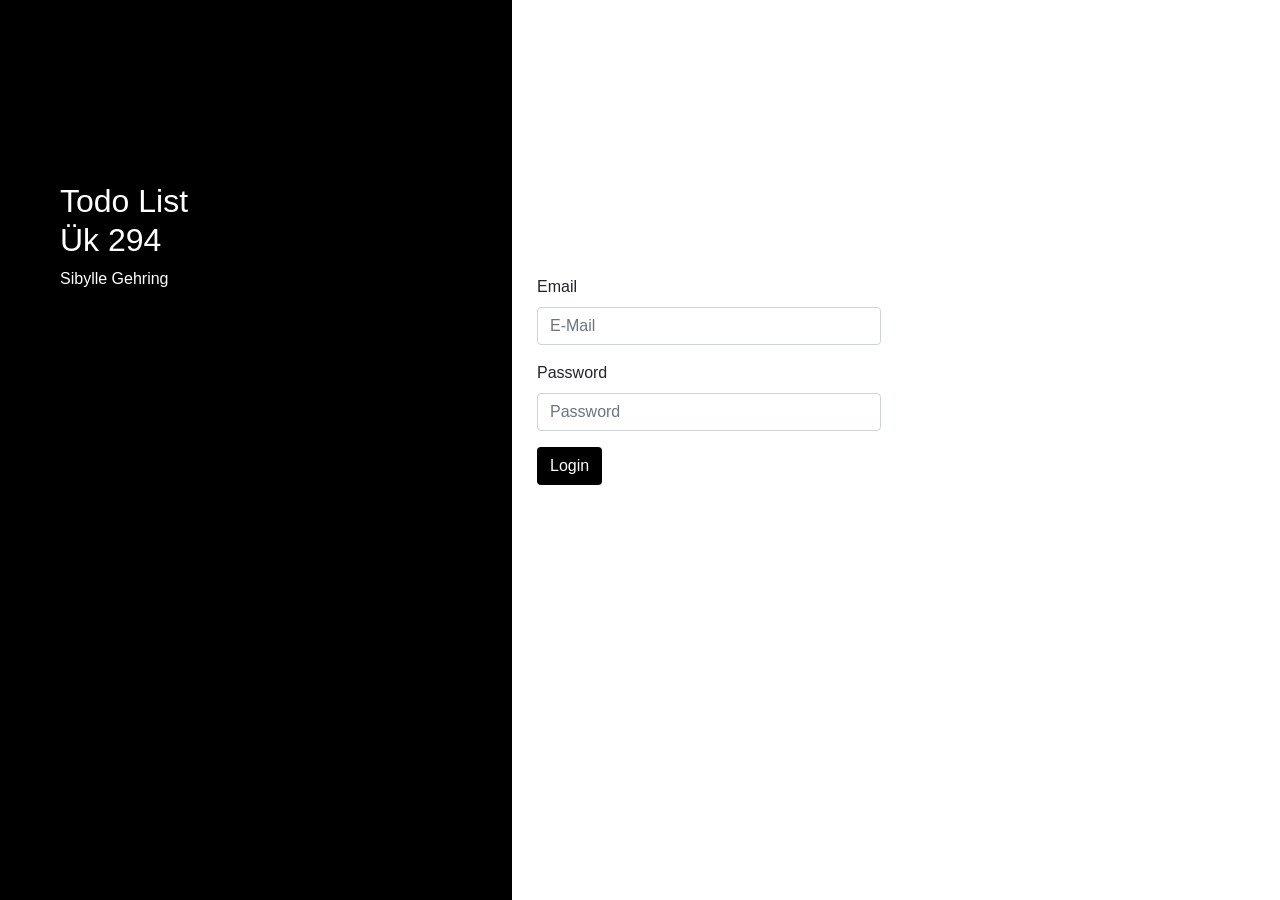
<file: m294-lb-backend-main/frontend/index.html>
<!DOCTYPE html>
<html lang="en">

<head>
   <meta charset="UTF-8">
   <meta http-equiv="X-UA-Compatible" content="IE=edge">
   <meta name="viewport" content="width=device-width, initial-scale=1.0">
   <link rel="stylesheet" href="./style/login.css" />
   <link href="//maxcdn.bootstrapcdn.com/bootstrap/4.0.0/css/bootstrap.min.css" rel="stylesheet" id="bootstrap-css">
   <script src="//code.jquery.com/jquery-1.11.1.min.js"></script>
   <script type="text/javascript" src="./scripts/login.js"></script>

   <title>Login</title>
</head>

<body>

   <div class="sidenav">
      <div class="login-main-text">
         <h2>Todo List<br>Ük 294</h2>
         <p>Sibylle Gehring</p>
      </div>
   </div>
   <div class="main">
      <div class="col-md-6 col-sm-12">
         <div class="login-form">
            <form id="loginForm">
               <div class="form-group">
                  <label>Email</label>
                  <input id="inputEmail" type="email" class="form-control" placeholder="E-Mail" required>
               </div>
               <div class="form-group">
                  <label>Password</label>
                  <input id="inputPasswort" type="password" class="form-control" placeholder="Password" required>
                  <p id="warning"></p>
               </div>
               <button id="login" type="submit" class="btn btn-black">Login</button>
            </form>
         </div>
      </div>
   </div>
</body>

</html>
</file>
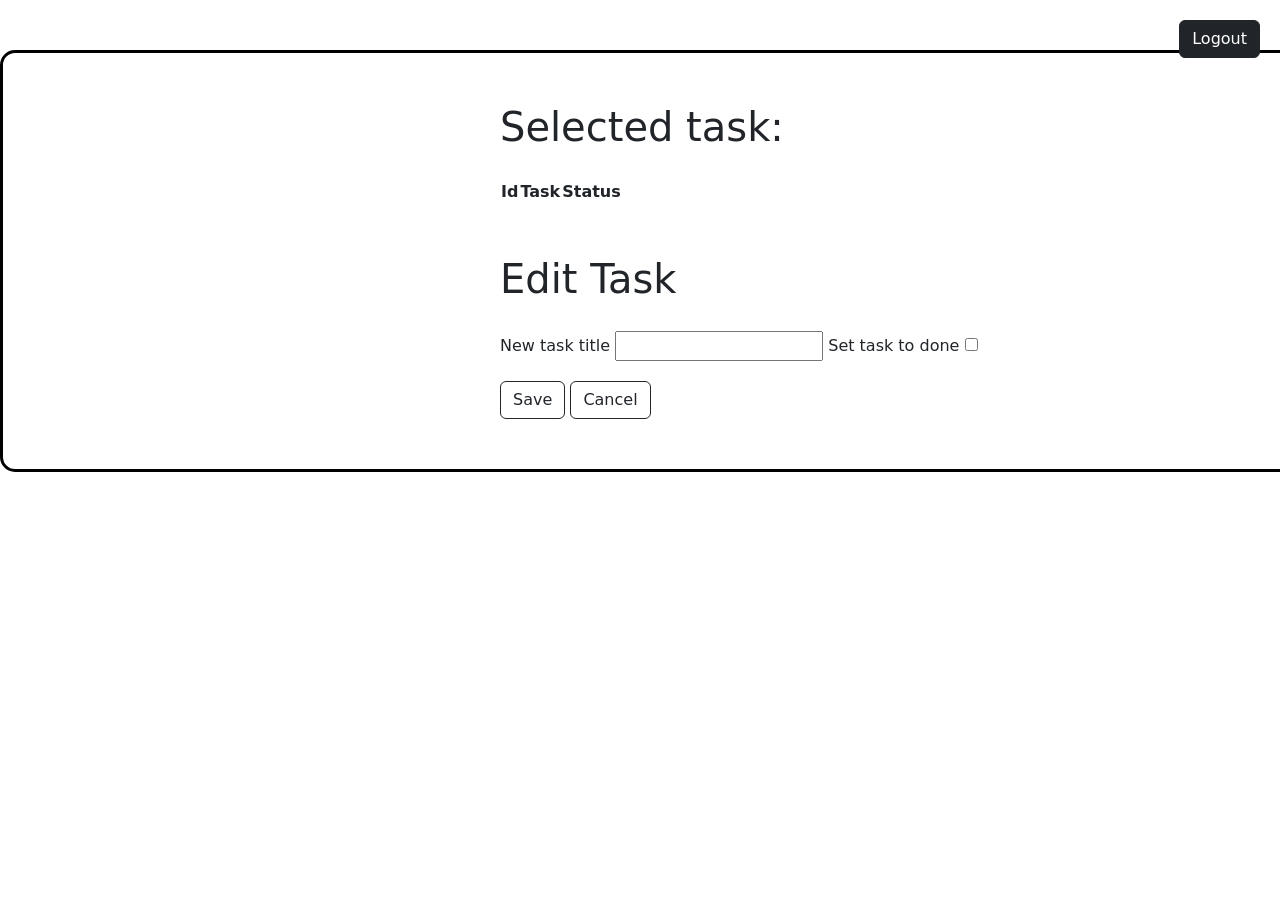
<file: frontend/editTask.html>
<!DOCTYPE html>
<html lang='en'>

<head>
  <meta charset='UTF-8'>
  <meta http-equiv='X-UA-Compatible' content='IE=edge'>
  <meta name='viewport' content='width=device-width, initial-scale=1.0'>
  <link rel='stylesheet' href='./style/styleEditTask.css' />
  <script type='text/javascript' src='./scripts/editTask.js'></script>
  <script type='text/javascript' src='./scripts/logout.js'></script>
  <!--Bootstrap-->
  <link href='https://cdn.jsdelivr.net/npm/bootstrap@5.2.1/dist/css/bootstrap.min.css' rel='stylesheet'
    integrity='sha384-iYQeCzEYFbKjA/T2uDLTpkwGzCiq6soy8tYaI1GyVh/UjpbCx/TYkiZhlZB6+fzT' crossorigin='anonymous'>

  <title>Edit task</title>
</head>

<body>
  <form id='logoutForm'>
    <button type='submit' id='logoutButton' class='btn btn-dark'> Logout</button>
  </form>

  <div id='container'>
    <div id='editContainer'>
      <h1>Selected task:</h1>
      <table id='table'>
        <tr>
          <th>Id</th>
          <th id='taskWidth'>Task</th>
          <th>Status</th>
        </tr>
      </table>
      <h1>Edit Task</h1>
      <form id='saveTask'>
        <label>New task title</label>
        <input type='text' id='newTaskTitle' required>
        <label>Set task to done</label>
        <input type='checkbox' id='taksStatus'>
        <button type='submit' class='btn btn-outline-dark' id='saveButton'>Save</button>
        <button type='button' class='btn btn-outline-dark' id='cancelButton'>Cancel</button>
      </form>
    </div>
  </div>

</body>

</html>
</file>
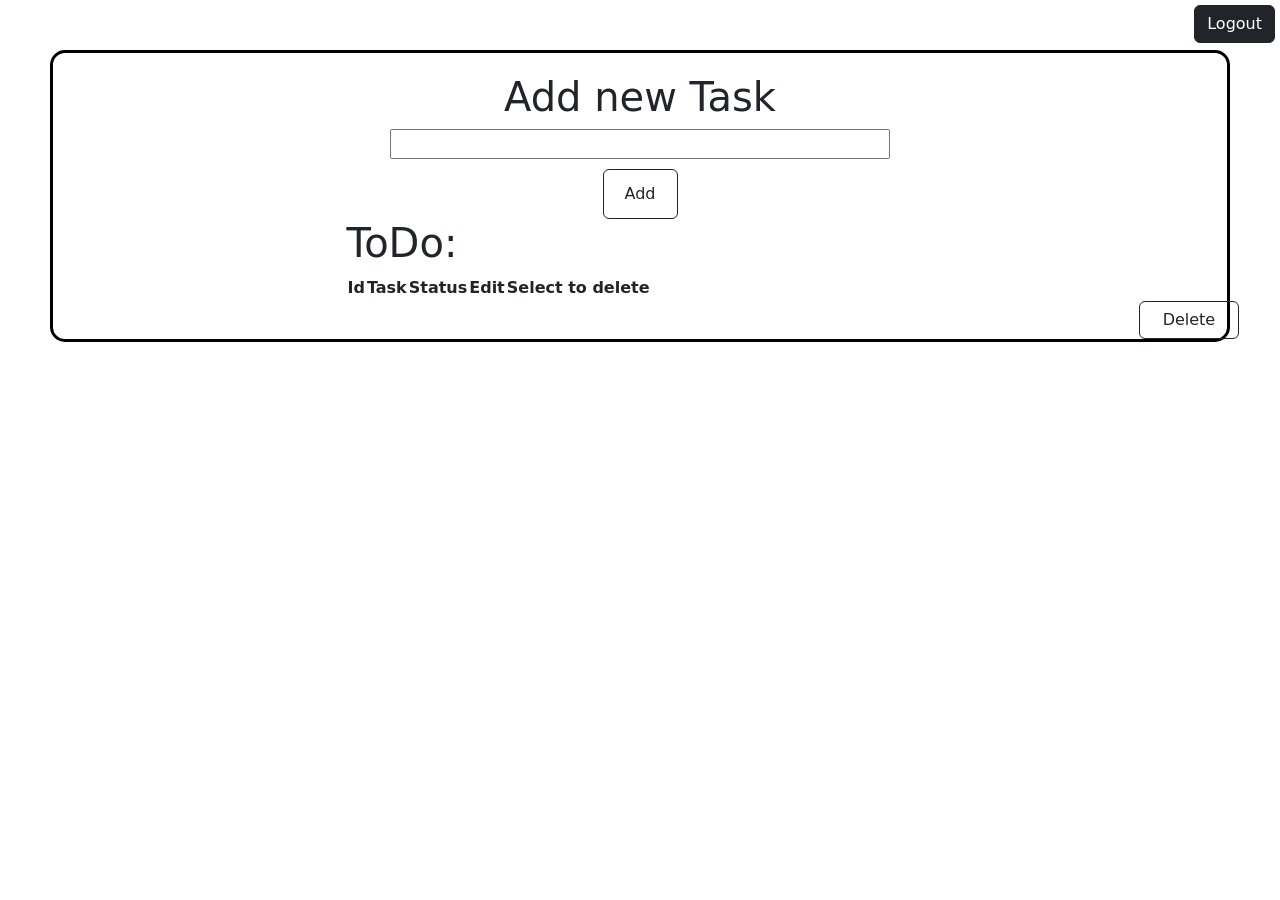
<file: frontend/toDoList.html>
<!DOCTYPE html>
<html lang='en'>

<head>
  <meta charset='UTF-8'>
  <meta http-equiv='X-UA-Compatible' content='IE=edge'>
  <meta name='viewport' content='width=device-width, initial-scale=1.0'>
  <link rel='stylesheet' href='./style/styleTodoList.css' />
  <!--Bootstrap-->
  <link href='https://cdn.jsdelivr.net/npm/bootstrap@5.2.1/dist/css/bootstrap.min.css' rel='stylesheet'
    integrity='sha384-iYQeCzEYFbKjA/T2uDLTpkwGzCiq6soy8tYaI1GyVh/UjpbCx/TYkiZhlZB6+fzT' crossorigin='anonymous'>
  <script type='text/javascript' src='./scripts/addTasks.js'></script>
  <script type='text/javascript' src='./scripts/showTasks.js'></script>
  <script type='text/javascript' src='./scripts/deleteTasks.js'></script>
  <script type='text/javascript' src='./scripts/rederectEdit.js'></script>
  <script type='text/javascript' src='./scripts/logout.js'></script>


  <title>ToDo Liste</title>
</head>

<body>
  <form id='logoutForm'>
    <button type='submit' id='logoutButton' class='btn btn-dark'> Logout</button>
  </form>

  <div id='container'>

    <h1 id='addTaskTitle'>Add new Task</h1>
    <form id='newTaskForm'>
      <input type='text' id='inputTitle' required>
      <button type='submit' id='submitButton' class='btn btn-outline-dark'>Add</button>
    </form>
    <div id='todoListContainer'>
      <h1 id='toDoTitle'>ToDo: </h1>
      <table id='table'>
        <tr>
          <th>Id</th>
          <th id='taskWidth'>Task</th>
          <th>Status</th>
          <th>Edit</th>
          <th>Select to delete</th>
        </tr>
      </table>

      <form id='deleteForm'>
        <div id='check'>
        </div>

        <button id='deleteButton' type='submit' class='btn btn-outline-dark'>Delete</button>
      </form>

      <div id='editTitleForm'>
      </div>
    </div>

  </div>

</body>

</html>
</file>
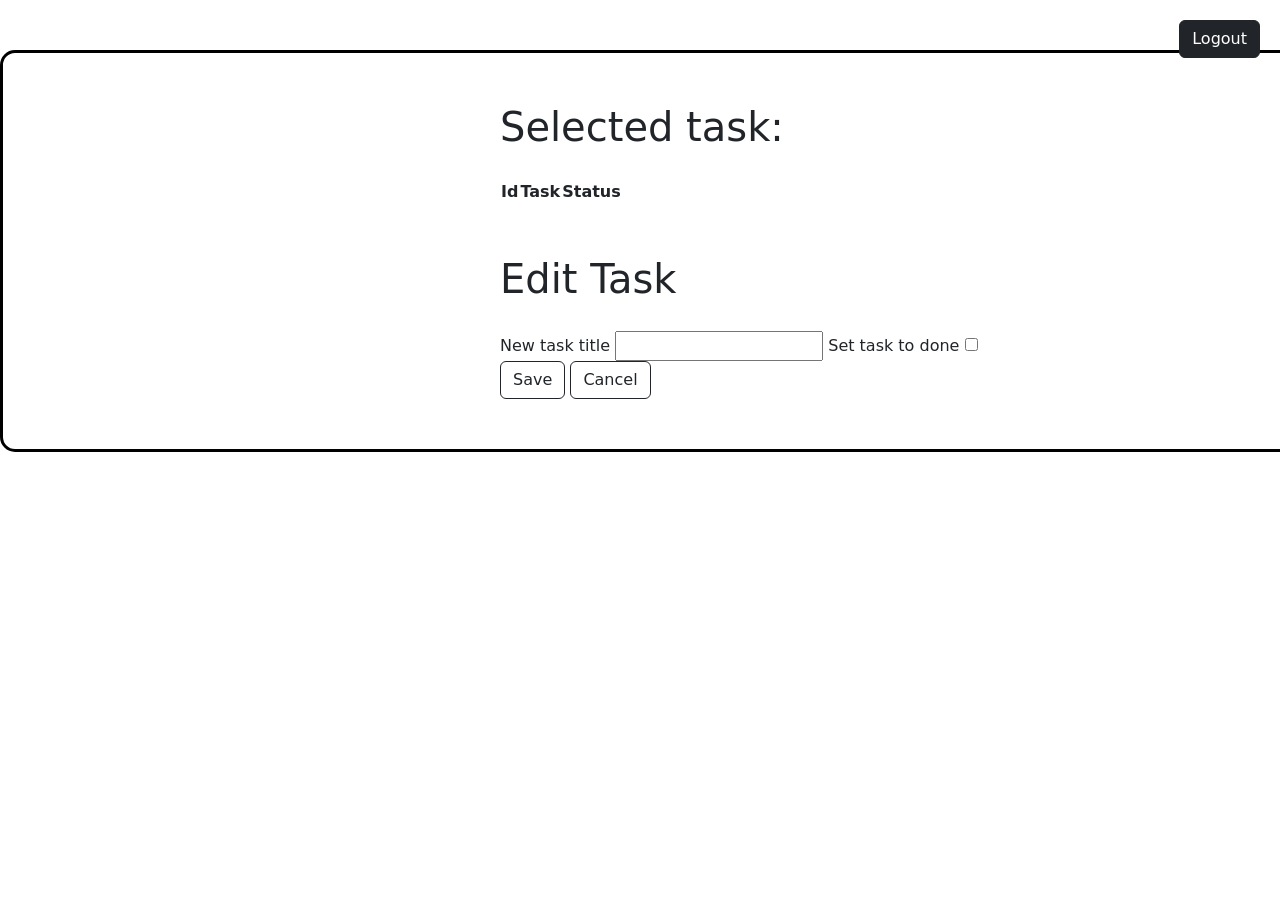
<file: m294-lb-backend-main/frontend/editTask.html>
<!DOCTYPE html>
<html lang="en">

<head>
  <meta charset="UTF-8">
  <meta http-equiv="X-UA-Compatible" content="IE=edge">
  <meta name="viewport" content="width=device-width, initial-scale=1.0">
  <link rel="stylesheet" href="./style/styleEditTask.css" />
  <script type="text/javascript" src="./scripts/editTask.js"></script>
  <script type="text/javascript" src="./scripts/logout.js"></script>
  <link href="https://cdn.jsdelivr.net/npm/bootstrap@5.2.1/dist/css/bootstrap.min.css" rel="stylesheet"
    integrity="sha384-iYQeCzEYFbKjA/T2uDLTpkwGzCiq6soy8tYaI1GyVh/UjpbCx/TYkiZhlZB6+fzT" crossorigin="anonymous">

  <title>Edit task</title>
</head>

<body>
  <form id="logoutForm">
    <button type="submit" id="logoutButton" class="btn btn-dark"> Logout</button>
  </form>

  <div id="container">
    <div id="editContainer">
      <h1>Selected task:</h1>
      <table id="table">
        <tr>
          <th>Id</th>
          <th id="taskWidth">Task</th>
          <th>Status</th>
        </tr>
      </table>
      <h1>Edit Task</h1>
      <form id="saveTask">
        <label>New task title</label>
        <input type="text" id="newTaskTitle" required>
        <label>Set task to done</label>
        <input type="checkbox" id="taksStatus">
        <button type="submit" class="btn btn-outline-dark" id="saveButton">Save</button>
        <button type="Button" class="btn btn-outline-dark" id="cancelButton">Cancel</button>
      </form>
    </div>
  </div>

</body>

</html>
</file>
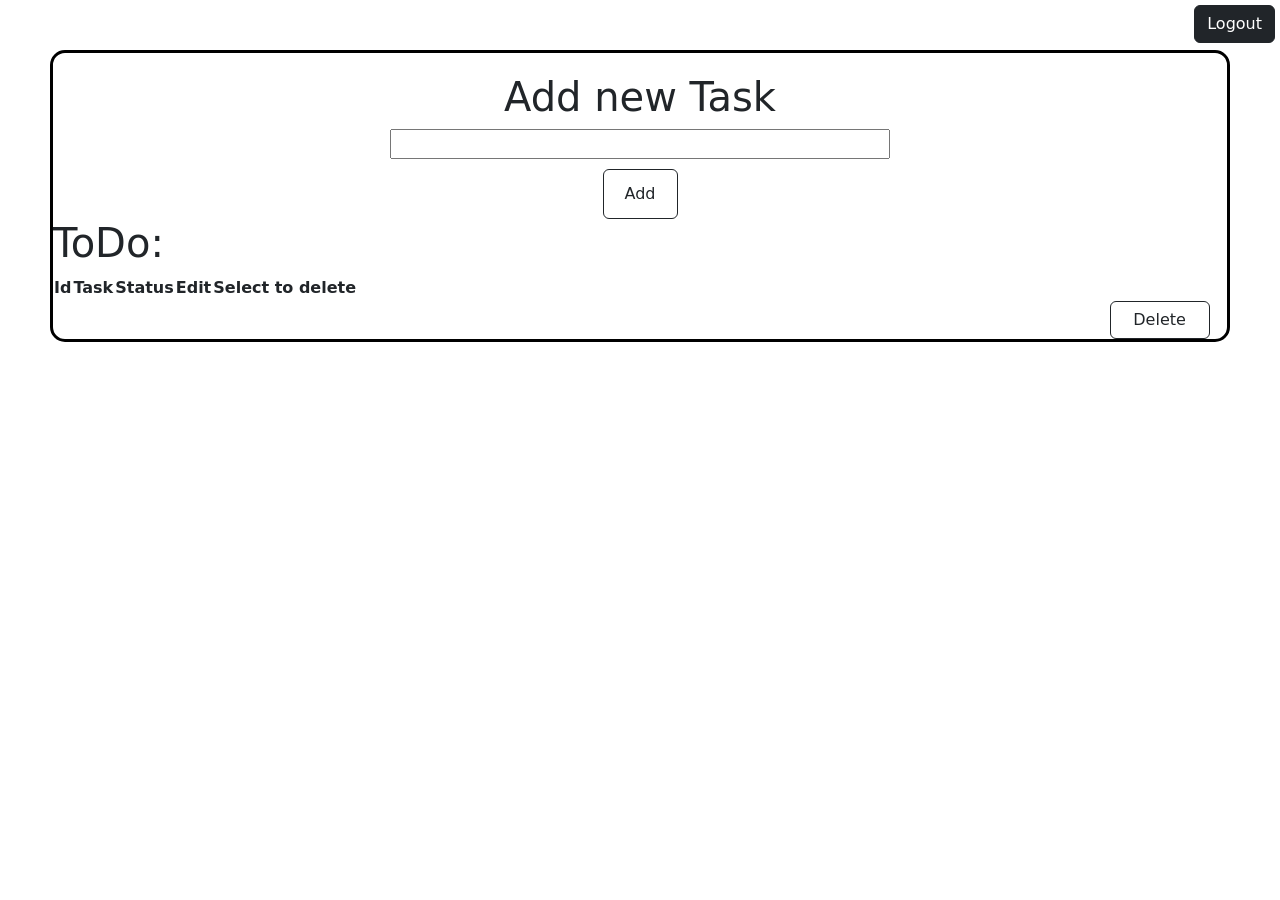
<file: m294-lb-backend-main/frontend/toDoList.html>
<!DOCTYPE html>
<html lang="en">

<head>
  <meta charset="UTF-8">
  <meta http-equiv="X-UA-Compatible" content="IE=edge">
  <meta name="viewport" content="width=device-width, initial-scale=1.0">
  <link rel="stylesheet" href="./style/styleTodoList.css" />
  <script type="text/javascript" src="./scripts/addTasks.js"></script>
  <script type="text/javascript" src="./scripts/showTasks.js"></script>
  <script type="text/javascript" src="./scripts/deleteTasks.js"></script>
  <script type="text/javascript" src="./scripts/rederectEdit.js"></script>
  <script type="text/javascript" src="./scripts/logout.js"></script>
  <link href="https://cdn.jsdelivr.net/npm/bootstrap@5.2.1/dist/css/bootstrap.min.css" rel="stylesheet"
    integrity="sha384-iYQeCzEYFbKjA/T2uDLTpkwGzCiq6soy8tYaI1GyVh/UjpbCx/TYkiZhlZB6+fzT" crossorigin="anonymous">

  <title>ToDo Liste</title>
</head>

<body>
  <form id="logoutForm">
    <button type="submit" id="logoutButton" class="btn btn-dark"> Logout</button>
  </form>

  <div id="container">

    <h1 id="addTaskTitle">Add new Task</h1>
    <form id="newTaskForm">
      <input type="text" id="inputTitle" required>
      <button type="submit" id="submitButton" class="btn btn-outline-dark">Add</button>
    </form>
    <div id="todoListContainer">
      <h1 id="toDoTitle">ToDo: </h1>
      <table id="table">
        <tr>
          <th>Id</th>
          <th id="taskWidth">Task</th>
          <th>Status</th>
          <th>Edit</th>
          <th>Select to delete</th>
        </tr>
      </table>

      <form id="deleteForm">
        <div id="check">
        </div>

        <button id="deleteButton" type="submit" class="btn btn-outline-dark">Delete</button>
      </form>

      <div id="editTitleForm">
      </div>
    </div>

  </div>

</body>

</html>
</file>
<file: m294-lb-backend-main/frontend/style/login.css>
body {
    font-family: "Lato", sans-serif;
}



.main-head {
    height: 150px;
    background: #FFF;

}

.sidenav {
    height: 100%;
    background-color: #000;
    overflow-x: hidden;
    padding-top: 20px;
}


.main {
    padding: 0px 10px;
}

@media screen and (max-height: 450px) {
    .sidenav {
        padding-top: 15px;
    }
}

@media screen and (max-width: 450px) {
    .login-form {
        margin-top: 10%;
    }

    .register-form {
        margin-top: 10%;
    }
}

@media screen and (min-width: 768px) {
    .main {
        margin-left: 40%;
    }

    .sidenav {
        width: 40%;
        position: fixed;
        z-index: 1;
        top: 0;
        left: 0;
    }

    .login-form {
        margin-top: 80%;
    }

    .register-form {
        margin-top: 20%;
    }
}


.login-main-text {
    margin-top: 20%;
    padding: 60px;
    color: #fff;
}

.login-main-text h2 {
    font-weight: 300;
}

.btn-black {
    background-color: #000 !important;
    color: #fff;
}
</file>
<file: frontend/style/styleEditTask.css>
#container {

    border: 3px solid black;
    border-radius: 15px;
    margin: 50px auto;
    width: 1500px;
}


#logoutButton {
    float: right;
    margin-top: -30px;
    margin-right: 20px;
    margin-bottom: 20px;
}

#editContainer {
    margin: 0 auto;
    width: 500px;
}

#inputTitle {
    display: block;
    width: 500px;
    height: 30px;
    margin: 0 auto;
}

td {
    padding-right: 5em;
}

td:nth-child(2) {
    word-wrap: break-word;
    word-break: break-all;
    width: 400px;
}


#saveTask {
    margin: 0 auto;
    margin-bottom: 50px;
}

#saveButton{
    margin-top: 20px;
}

#cancelButton{
    margin-top: 20px;
}

h1 {
    padding-top: 50px;
    padding-bottom: 20px;
}
</file>
<file: frontend/style/styleTodoList.css>
#container {
    margin: 50px 50px 50px;
    border: 3px solid black;
    border-radius: 15px;
}


#logoutButton {
    float: right;
    margin-top: -45px;
    margin-right: 5px;
    margin-bottom: 20px;
}

#addTaskTitle {
    text-align: center;
    margin-top: 20px;
}

#todoListContainer {
    display: block;
    margin-left: 25%;

}

#inputTitle {
    display: block;
    width: 500px;
    height: 30px;
    margin: 0 auto;
}

#submitButton {
    display: block;
    width: 75px;
    height: 50px;
    margin: 0 auto;
    margin-top: 10px;
}

td {
    padding-right: 5em;
}

td:nth-child(2) {
    word-wrap: break-word;
    word-break: break-all;
    width: 400px;
}

#deleteButton {
    margin-left: 90%;
    width: 100px;
}
</file>
<file: m294-lb-backend-main/frontend/style/styleEditTask.css>
#container {

    border: 3px solid black;
    border-radius: 15px;
    margin: 50px auto;
    width: 1500px;
}


#logoutButton {
    float: right;
    margin-top: -30px;
    margin-right: 20px;
    margin-bottom: 20px;
}

#editContainer {
    margin: 0 auto;
    width: 500px;
}

#inputTitle {
    display: block;
    width: 500px;
    height: 30px;
    margin: 0 auto;
}

td {
    padding-right: 5em;
}

td:nth-child(2) {
    word-wrap: break-word;
    word-break: break-all;
    width: 400px;
}

#deleteButton {
    margin-left: 90%;
    width: 100px;
}

#saveTask {
    margin: 0 auto;
    margin-bottom: 50px;
}

h1 {
    padding-top: 50px;
    padding-bottom: 20px;
}
</file>
<file: m294-lb-backend-main/frontend/style/styleTodoList.css>
#container {
    margin: 50px 50px 50px;
    border: 3px solid black;
    border-radius: 15px;
}


#logoutButton {
    float: right;
    margin-top: -45px;
    margin-right: 5px;
    margin-bottom: 20px;
}

#addTaskTitle {
    text-align: center;
    margin-top: 20px;
}

#todoListContainer {
    display: block;
    margin-left: auto;
    margin-right: auto;
}

#inputTitle {
    display: block;
    width: 500px;
    height: 30px;
    margin: 0 auto;
}

#submitButton {
    display: block;
    width: 75px;
    height: 50px;
    margin: 0 auto;
    margin-top: 10px;
}

td {
    padding-right: 5em;
}

td:nth-child(2) {
    word-wrap: break-word;
    word-break: break-all;
    width: 400px;
}

#deleteButton {
    margin-left: 90%;
    width: 100px;
}
</file>
<file: frontend/style/styleLogin.css>
/*Bootstrap*/

body {
    font-family: 'Lato', sans-serif;
}



.main-head {
    height: 150px;
    background: #FFF;

}

.sidenav {
    height: 100%;
    background-color: #000;
    overflow-x: hidden;
    padding-top: 20px;
}


.main {
    padding: 0px 10px;
}

@media screen and (max-height: 450px) {
    .sidenav {
        padding-top: 15px;
    }
}

@media screen and (max-width: 450px) {
    .login-form {
        margin-top: 10%;
    }

    .register-form {
        margin-top: 10%;
    }
}

@media screen and (min-width: 768px) {
    .main {
        margin-left: 40%;
    }

    .sidenav {
        width: 40%;
        position: fixed;
        z-index: 1;
        top: 0;
        left: 0;
    }

    .login-form {
        margin-top: 80%;
    }

    .register-form {
        margin-top: 20%;
    }
}


.login-main-text {
    margin-top: 20%;
    padding: 60px;
    color: #fff;
}

.login-main-text h2 {
    font-weight: 300;
}

.btn-black {
    background-color: #000 !important;
    color: #fff;
}
</file>
